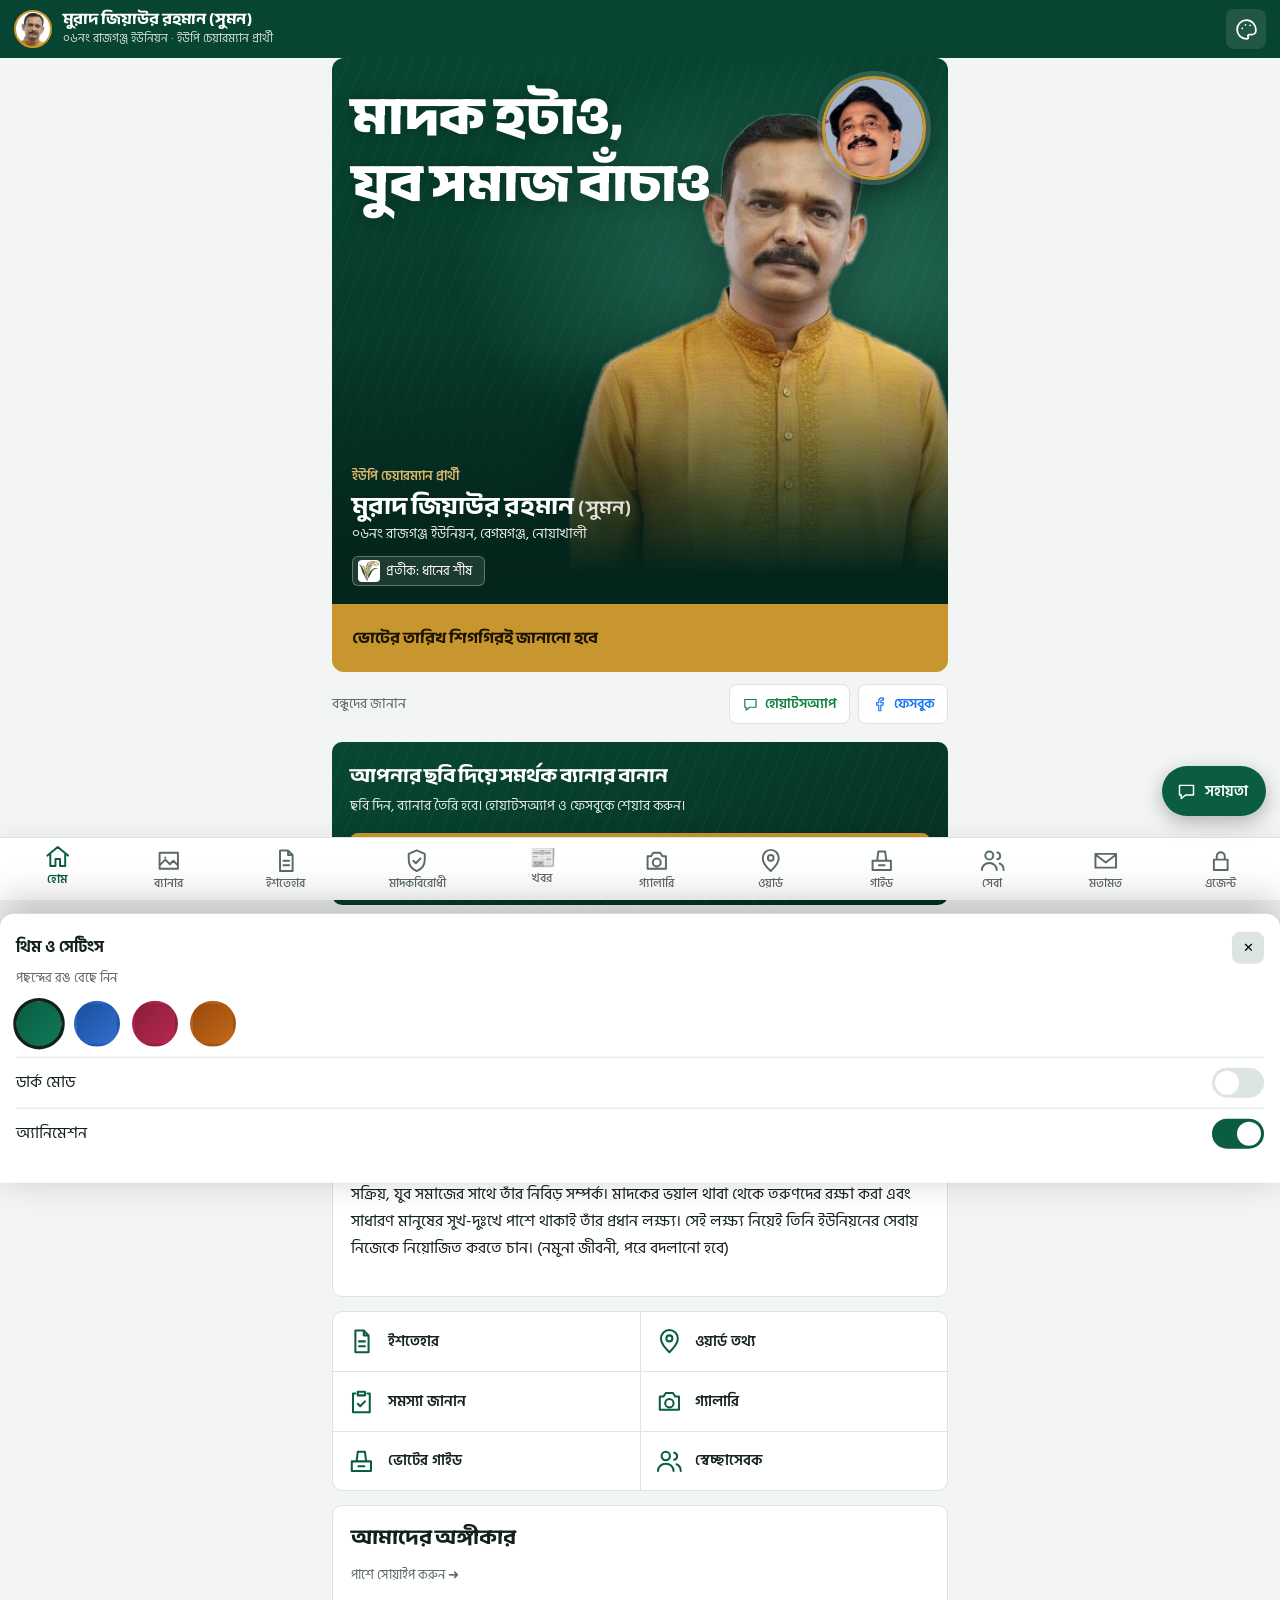
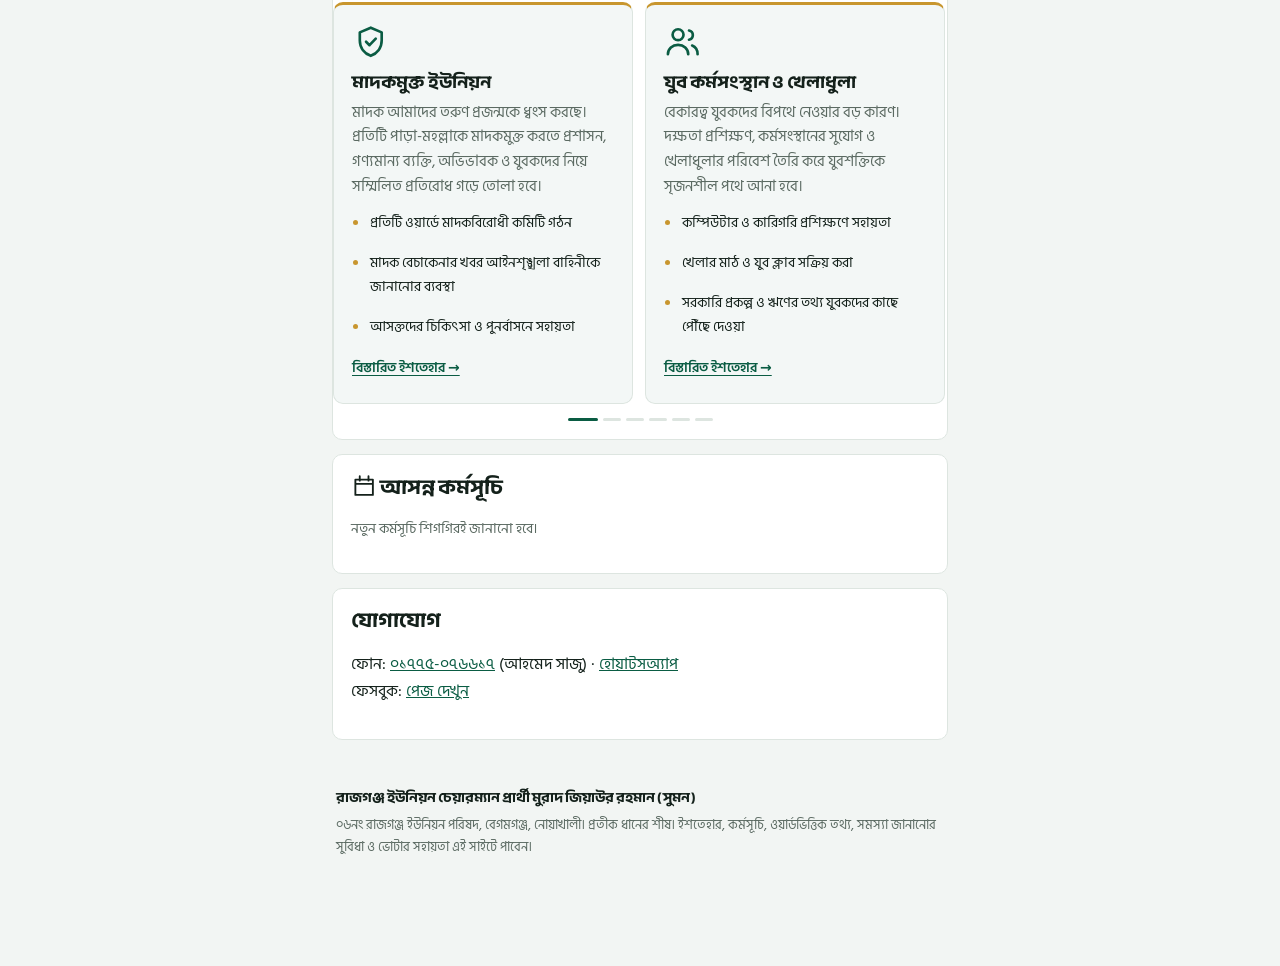
<file: index.html>
<!doctype html><html lang="bn"><head><meta charset="utf-8"><meta name="viewport" content="width=device-width,initial-scale=1,viewport-fit=cover"><title>রাজগঞ্জ ইউনিয়ন চেয়ারম্যান প্রার্থী মুরাদ জিয়াউর রহমান (সুমন) | ০৬নং রাজগঞ্জ, বেগমগঞ্জ, নোয়াখালী</title>
<meta name="description" content="রাজগঞ্জ ইউনিয়ন চেয়ারম্যান প্রার্থী মুরাদ জিয়াউর রহমান (সুমন) — ধানের শীষ। মাদক হটাও, যুব সমাজ বাঁচাও। ০৬নং রাজগঞ্জ ইউনিয়ন পরিষদ, বেগমগঞ্জ, নোয়াখালী: ইশতেহার, কর্মসূচি, ওয়ার্ডভিত্তিক তথ্য ও ভোটার সহায়তা।">
<meta name="keywords" content="রাজগঞ্জ ইউনিয়ন চেয়ারম্যান, রাজগঞ্জ ইউনিয়ন, ০৬নং রাজগঞ্জ ইউনিয়ন পরিষদ, মুরাদ জিয়াউর রহমান সুমন, সুমন চেয়ারম্যান, বেগমগঞ্জ চেয়ারম্যান প্রার্থী, ধানের শীষ, নোয়াখালী ইউপি নির্বাচন">
<link rel="canonical" href="https://sumonchairman.vercel.app/"><meta name="robots" content="index,follow"><meta name="author" content="মুরাদ জিয়াউর রহমান (সুমন)">
<meta property="og:type" content="website"><meta property="og:locale" content="bn_BD"><meta property="og:site_name" content="রাজগঞ্জ ইউনিয়ন · সুমন ভাই"><meta property="og:title" content="রাজগঞ্জ ইউনিয়ন চেয়ারম্যান প্রার্থী মুরাদ জিয়াউর রহমান (সুমন) — ধানের শীষ"><meta property="og:description" content="মাদক হটাও, যুব সমাজ বাঁচাও — ০৬নং রাজগঞ্জ ইউনিয়ন। ইশতেহার, কর্মসূচি ও সমর্থক ব্যানার।">
<meta property="og:image" content="https://sumonchairman.vercel.app/img/og.jpg"><meta property="og:image:width" content="1200"><meta property="og:image:height" content="630"><meta property="og:url" content="https://sumonchairman.vercel.app/"><meta name="twitter:card" content="summary_large_image"><meta name="twitter:image" content="https://sumonchairman.vercel.app/img/og.jpg"><meta name="theme-color" content="#0a5c43">
<script type="application/ld+json">{"@context":"https://schema.org","@type":"Person","name":"মুরাদ জিয়াউর রহমান (সুমন)","alternateName":["সুমন","Murad Ziaur Rahman Sumon"],"jobTitle":"ইউনিয়ন পরিষদ চেয়ারম্যান প্রার্থী","url":"https://sumonchairman.vercel.app/","image":"https://sumonchairman.vercel.app/img/candidate.jpg","affiliation":{"@type":"Organization","name":"বাংলাদেশ জাতীয়তাবাদী দল (বিএনপি)"},"workLocation":{"@type":"AdministrativeArea","name":"০৬নং রাজগঞ্জ ইউনিয়ন, বেগমগঞ্জ, নোয়াখালী"}}</script>
<link rel="preload" as="image" href="img/hero_cut.webp" type="image/webp"><link rel="preconnect" href="https://fonts.googleapis.com"><link rel="preconnect" href="https://fonts.gstatic.com" crossorigin><link rel="stylesheet" href="https://fonts.googleapis.com/css2?family=Anek+Bangla:wght@600;700;800&family=Hind+Siliguri:wght@400;500;600&display=swap"><link rel="stylesheet" href="css/style.css"><link rel="stylesheet" href="css/home.css"><link rel="manifest" href="manifest.json"><link rel="apple-touch-icon" href="img/icon-192.png"></head><body>
<header class="bar"><div class="av" id="av"></div><div class="bt"><h1 id="hn"></h1><p id="hp"></p></div><button id="tb" aria-label="থিম ও সেটিংস">🎨</button></header>
<nav><button class="on" data-t="home"><span>🏠</span>হোম</button><button data-t="make"><span>🖼️</span>ব্যানার</button><button data-t="manifesto"><span>📜</span>ইশতেহার</button><button data-t="drug"><span>🛡️</span>মাদকবিরোধী</button><button data-t="news"><span>📰</span>খবর</button><button data-t="gallery"><span>📷</span>গ্যালারি</button><button data-t="ward"><span>📍</span>ওয়ার্ড</button><button data-t="guide"><span>🗳️</span>গাইড</button><button data-t="svc"><span>🤝</span>সেবা</button><button data-t="form"><span>✉️</span>মতামত</button><a href="agent.html"><span>🔒</span>এজেন্ট</a></nav>
<main>
<section id="home" class="on"><div id="nt" class="nt" style="display:none"></div>
<div class="hero2"><div class="hx"><h2 class="hsl" id="hsl"><span>মাদক হটাও,</span><span>যুব সমাজ বাঁচাও</span></h2></div><img class="dpt" src="img/dunu_s.jpg" alt="প্রয়াত উবায়দুল্লাহ দুনু, সাবেক চেয়ারম্যান" width="96" height="96"><img class="him" src="img/hero_cut.webp" fetchpriority="high" alt="মুরাদ জিয়াউর রহমান (সুমন)" width="450" height="545"><div class="hnm"><span class="rl">ইউপি চেয়ারম্যান প্রার্থী</span><b>মুরাদ জিয়াউর রহমান <span>(সুমন)</span></b><span>০৬নং রাজগঞ্জ ইউনিয়ন, বেগমগঞ্জ, নোয়াখালী</span><span id="sy" class="chip"></span></div></div>
<div class="cdw"><div id="cd"></div></div>
<div class="shr"><span>বন্ধুদের জানান</span><button id="shs">💬 হোয়াটসঅ্যাপ</button><button id="shf">📘 ফেসবুক</button></div>
<div class="cta2"><div><h3>আপনার ছবি দিয়ে সমর্থক ব্যানার বানান</h3><p>ছবি দিন, ব্যানার তৈরি হবে। হোয়াটসঅ্যাপ ও ফেসবুকে শেয়ার করুন।</p></div><button class="gbtn" data-go="make">🖼️ ব্যানার বানান</button></div>
<button class="inst" id="inst">📲 সফটওয়্যার ডাউনলোড করুন</button>
<div class="stats rv"><div><b data-n="9">০</b>ওয়ার্ড</div><div><b data-n="27">০</b>এলাকা</div><div><b data-n="3">০</b>অঙ্গীকার</div></div><div class="card"><h2 id="sl"></h2><p id="bio"></p><button class="btn" id="vid" data-v="" style="display:none">▶ ভিডিও বার্তা দেখুন</button></div>
<div class="tl-g"><button class="tl" data-go="manifesto"><span>📜</span>ইশতেহার</button><button class="tl" data-go="ward"><span>📍</span>ওয়ার্ড তথ্য</button><button class="tl" data-go="ward" data-tab="rp"><span>🛠️</span>সমস্যা জানান</button><button class="tl" data-go="gallery"><span>📷</span>গ্যালারি</button><button class="tl" data-go="guide"><span>🗳️</span>ভোটের গাইড</button><button class="tl" data-go="form"><span>🙋</span>স্বেচ্ছাসেবক</button></div>
<div class="card"><h2>আমাদের অঙ্গীকার</h2><small>পাশে সোয়াইপ করুন ➜</small><div id="pl"></div></div>
<div class="card"><h2>🗓️ আসন্ন কর্মসূচি</h2><div id="ev"><p class="m">লোড হচ্ছে…</p></div></div>
<div id="nws" hidden></div>
<div class="card"><h2>যোগাযোগ</h2><p>ফোন: <a id="ph"></a><br>ফেসবুক: <a id="fb">পেজ দেখুন</a></p></div></section>
<section id="make"><div class="card"><h2>সমর্থক ব্যানার ও প্রোফাইল ফ্রেম</h2>
<label>আপনার ছবি<input id="pf" type="file" accept="image/*"></label><label>আপনার নাম<input id="un" placeholder="যেমন: আব্দুল করিম"></label><label>পদবী <small>(ঐচ্ছিক)</small><input id="dg" placeholder="যেমন: সাবেক ছাত্রদল নেতা"></label>
<canvas id="ed" width="300" height="300"></canvas><small>আঙুলে টেনে সরান, দুই আঙুলে জুম করুন</small>
<input id="zm" type="range" min="1" max="4" step="0.02" value="1" aria-label="জুম">
<div class="row"><button id="rt">⟳ ঘুরান</button><button id="sq">⬜ গোল/চৌকো</button><button id="rs">রিসেট</button></div>
<div class="row"><button id="bg">✨ ব্যাকগ্রাউন্ড মুছুন (ঐচ্ছিক)</button></div>
<details id="bl" class="bl"><summary>🔗 অটো মোছা না হলে ফ্রি সাইটে মুছুন</summary><p>নিচের যেকোনো সাইটে ছবি দিয়ে ব্যাকগ্রাউন্ড মুছে <b>PNG</b> ডাউনলোড করুন, তারপর ওপরে "আপনার ছবি"-তে সেই PNG আপলোড করুন (স্বচ্ছ ব্যাকগ্রাউন্ড নিজে থেকেই ধরা হবে)।</p><div class="row"><a class="lk" href="https://www.remove.bg/upload" target="_blank" rel="noopener">remove.bg</a><a class="lk" href="https://www.adobe.com/express/feature/image/remove-background" target="_blank" rel="noopener">Adobe Express</a><a class="lk" href="https://www.photoroom.com/tools/background-remover" target="_blank" rel="noopener">Photoroom</a></div></details>
<div class="row" id="tp"></div><button class="btn" id="mk">ব্যানার বানান</button>
<canvas id="cv"></canvas><div id="ac" style="display:none"><button class="btn" id="d1">⬇ ডাউনলোড করুন</button><button class="btn" id="d2" style="background:#1877f2">📘 ফেসবুকে আপলোড করুন</button><button class="btn" id="d3" style="background:#25d366;color:#07240f">💬 হোয়াটসঅ্যাপে শেয়ার করুন</button></div>
<p><small>ছবি আপনার ফোনেই তৈরি হয়, কোথাও জমা হয় না।</small></p></div></section>
<section id="manifesto"><h2>ইশতেহার</h2><div id="mf"></div></section>
<section id="drug"><div class="card"><h2>🛡️ মাদকের বিরুদ্ধে আমার অবস্থান</h2><p id="dlead"></p><ul id="dp"></ul><div id="dm"></div><button class="btn" id="dc">🤝 মাদকবিরোধী উদ্যোগে যুক্ত হোন</button></div></section>

<section id="news"><h2>খবর ও ঘোষণা</h2><div id="nl" class="nl"><p class="m">লোড হচ্ছে…</p></div></section>
<section id="gallery"><h2>গ্যালারি</h2><div id="gk" class="gk"></div><p id="gd" class="gdsc"></p><div id="gl" class="gal"></div><div id="vh" class="vhd">🎬 ভিডিও</div><div id="vl" class="vg"></div><div id="vv"></div></section>
<section id="form"><div class="card"><h2>মতামত / সমস্যা জানান / স্বেচ্ছাসেবক হোন</h2>
<label>কী জানাতে চান?<select id="ft"><option>মতামত</option><option>সমস্যা জানান</option><option>স্বেচ্ছাসেবক হতে চাই</option></select></label>
<label>নাম<input id="fn"></label><label>ফোন<input id="fp" type="tel" inputmode="tel"></label>
<label>ওয়ার্ড<select id="fw"><option value="">জানি না</option><option>ওয়ার্ড ১</option><option>ওয়ার্ড ২</option><option>ওয়ার্ড ৩</option><option>ওয়ার্ড ৪</option><option>ওয়ার্ড ৫</option><option>ওয়ার্ড ৬</option><option>ওয়ার্ড ৭</option><option>ওয়ার্ড ৮</option><option>ওয়ার্ড ৯</option></select></label>
<label>বার্তা<textarea id="fm" rows="4"></textarea></label>
<input id="fh" tabindex="-1" autocomplete="off" aria-hidden="true" style="position:absolute;left:-9999px">
<button class="btn" id="fs">পাঠান</button><p id="fx"></p></div></section>
<section id="ward"><div class="card"><h2>📍 ওয়ার্ড অনুযায়ী তথ্য</h2><small>ইউনিয়নের ৯টি ওয়ার্ড — যেকোনোটিতে ট্যাপ করুন (গাঢ় রং = বেশি ভোটার)</small><div id="wg" class="wg"></div><div id="wdt" class="wdt"></div></div>
<div class="card" id="pt"><h2>🛠️ আপনার সমস্যা জানান</h2><div class="ptb" id="ptb"><button data-k="rp" class="on">সমস্যা জানান</button><button data-k="tr">অবস্থা দেখুন</button></div>
<div class="pt-r"><label>নাম<input id="pn"></label><label>ফোন (ঐচ্ছিক)<input id="pp" type="tel" inputmode="tel"></label><label>ওয়ার্ড<select id="pw"></select></label><label>বিষয়<select id="pj"><option>রাস্তাঘাট</option><option>বিদ্যুৎ</option><option>পানি ও স্যানিটেশন</option><option>মাদক</option><option>শিক্ষা</option><option>স্বাস্থ্য</option><option>অন্যান্য</option></select></label><label>সমস্যার বিবরণ<textarea id="pm" rows="4"></textarea></label><input id="ph2" tabindex="-1" autocomplete="off" aria-hidden="true" style="position:absolute;left:-9999px"><button class="btn" id="ps">জমা দিন</button><div id="po"></div></div>
<div class="pt-t" hidden><label>আপনার নম্বর<input id="tn" inputmode="numeric" placeholder="যেমন: ১২৩৪৫৬"></label><button class="btn" id="tg">অবস্থা দেখুন</button><div id="tr"></div></div></div></section>
<section id="guide"><div class="card"><h2>ভোটের দিনের গাইড</h2><small>ধাপে ট্যাপ করে টিক দিন ✓</small><p id="gd" style="display:none"></p><ol id="gs"></ol></div><div class="card"><h2>মনে রাখুন</h2><ul id="gn"></ul></div></section>
<section id="svc"><div class="card"><h2>সেবা ও জরুরি তথ্য</h2><ul><li>জরুরি সহায়তা: <a href="tel:999">৯৯৯</a></li><li>জন্ম ও মৃত্যু নিবন্ধন, নাগরিক ও ওয়ারিশ সনদ, ভাতার আবেদন: ইউনিয়ন পরিষদ কার্যালয়ে যোগাযোগ করুন <a id="of"></a></li><li>যোগাযোগ: <span id="ct"></span></li></ul></div></section>
</main>
<footer class="ft2"><b>রাজগঞ্জ ইউনিয়ন চেয়ারম্যান প্রার্থী মুরাদ জিয়াউর রহমান (সুমন)</b><p>০৬নং রাজগঞ্জ ইউনিয়ন পরিষদ, বেগমগঞ্জ, নোয়াখালী। প্রতীক ধানের শীষ। ইশতেহার, কর্মসূচি, ওয়ার্ডভিত্তিক তথ্য, সমস্যা জানানোর সুবিধা ও ভোটার সহায়তা এই সাইটে পাবেন।</p></footer>
<div id="sp"><img id="spi" alt="" width="96" height="96" style="width:96px;height:96px;border-radius:50%;object-fit:cover;border:3px solid var(--acc);margin:0 auto"><b id="spn"></b><small>আপনার পাশে, আপনাদের সাথে</small></div><canvas id="cf"></canvas><div id="tt"></div>
<div id="ts"><div style="display:flex;justify-content:space-between;align-items:center"><b>থিম ও সেটিংস</b><button id="tc" aria-label="বন্ধ" style="border:0;background:var(--line);border-radius:8px;width:32px;height:32px;cursor:pointer">✕</button></div><small>পছন্দের রঙ বেছে নিন</small><div class="sw" id="swp"></div><div class="tg"><span>ডার্ক মোড</span><button id="dkb" aria-label="ডার্ক মোড"></button></div><div class="tg"><span>অ্যানিমেশন</span><button id="mob" class="on" aria-label="অ্যানিমেশন"></button></div></div>
<button id="cb" aria-label="ভোটার সহায়তা">💬<span>সহায়তা</span></button><div id="cp" role="dialog" aria-label="ভোটার সহায়তা"><div class="chd"><div class="chav"></div><div class="cht"><b>ভোটার সহায়তা</b><small><i></i> অনলাইন</small></div><button id="cx" aria-label="বন্ধ">✕</button></div><div id="cm" aria-live="polite"></div><div id="cq"></div><div class="cin"><input id="ci" placeholder="প্রশ্ন, নাম বা ভোটার নম্বর লিখুন…" autocomplete="off" enterkeyhint="send"><button id="cs" aria-label="পাঠান">➤</button></div></div>
<script src="js/config.js"></script><script src="js/app.js"></script><script src="js/studio.js"></script><script src="js/extras.js"></script><script src="js/extras2.js"></script><script src="js/kb.js"></script><script src="js/bot.js"></script><script src="js/live.js"></script><script src="js/icons.js"></script><script src="js/motion.js"></script></body></html>
</file>
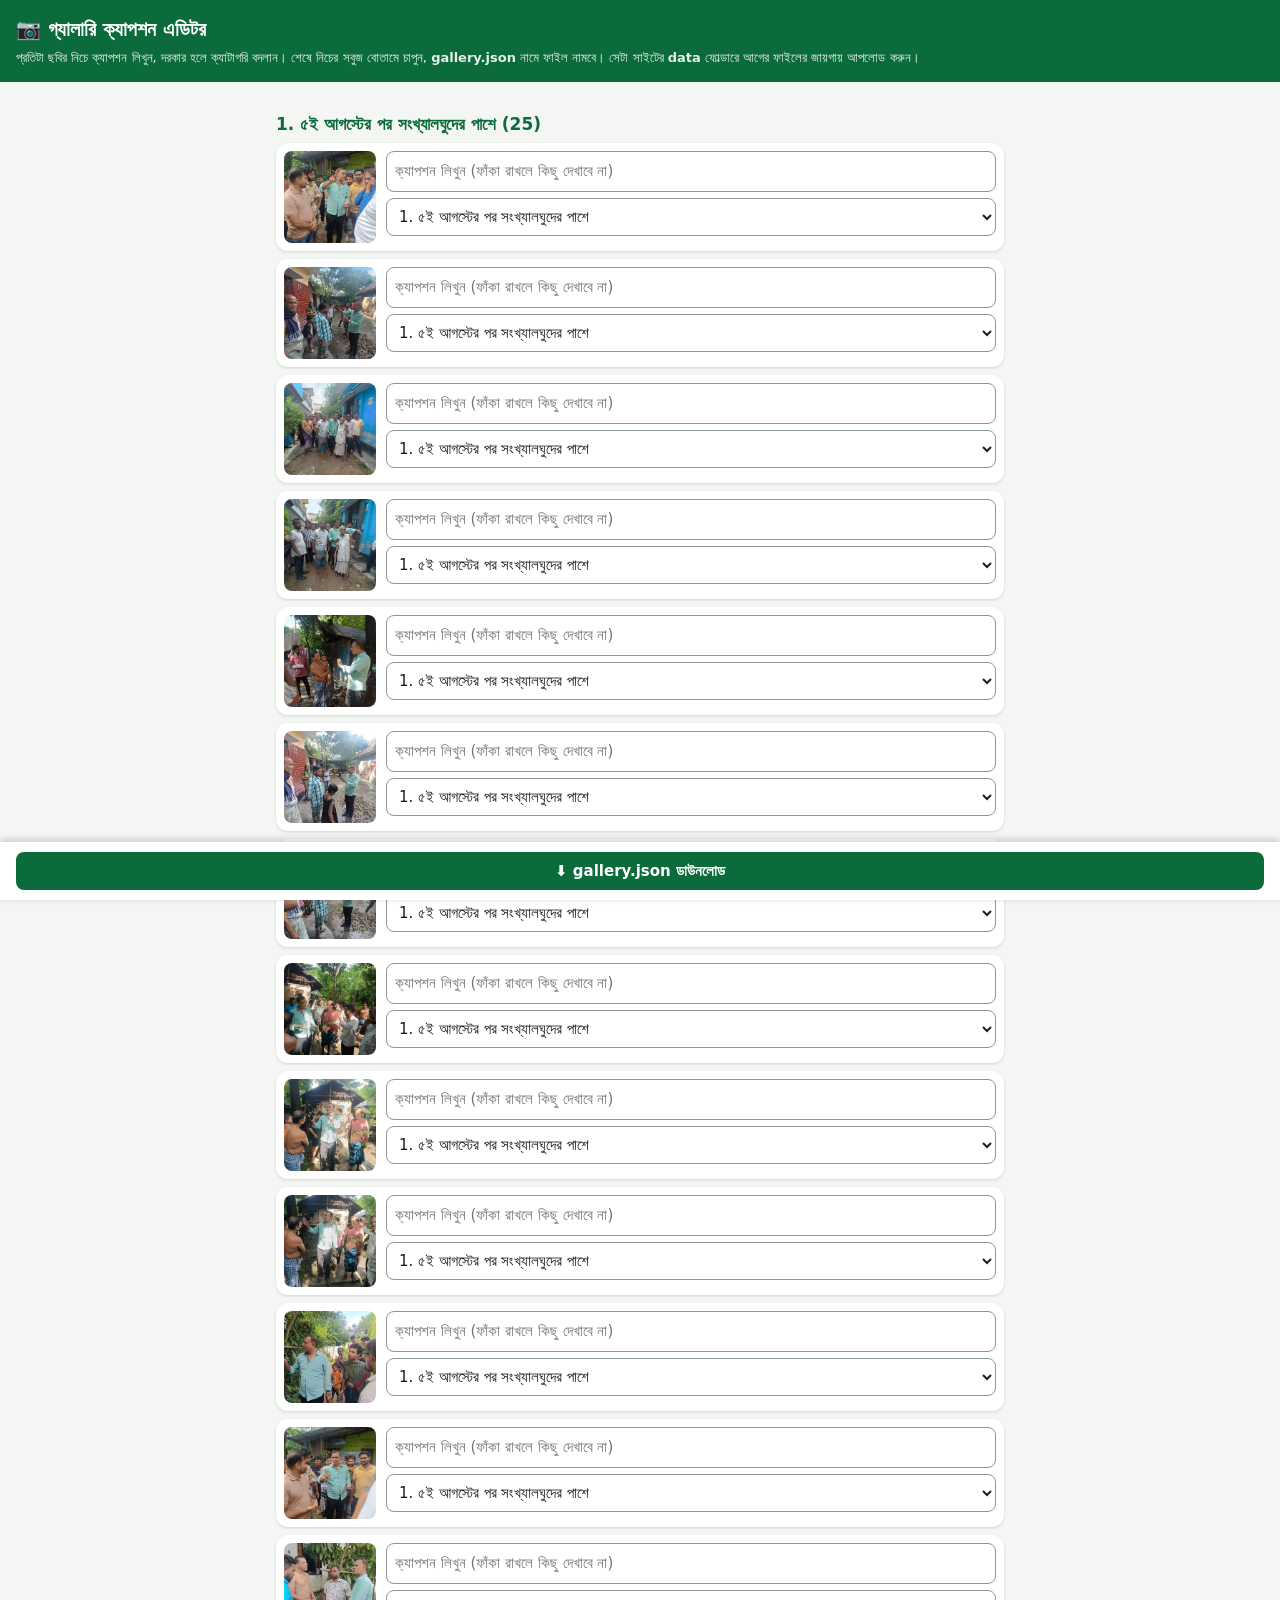
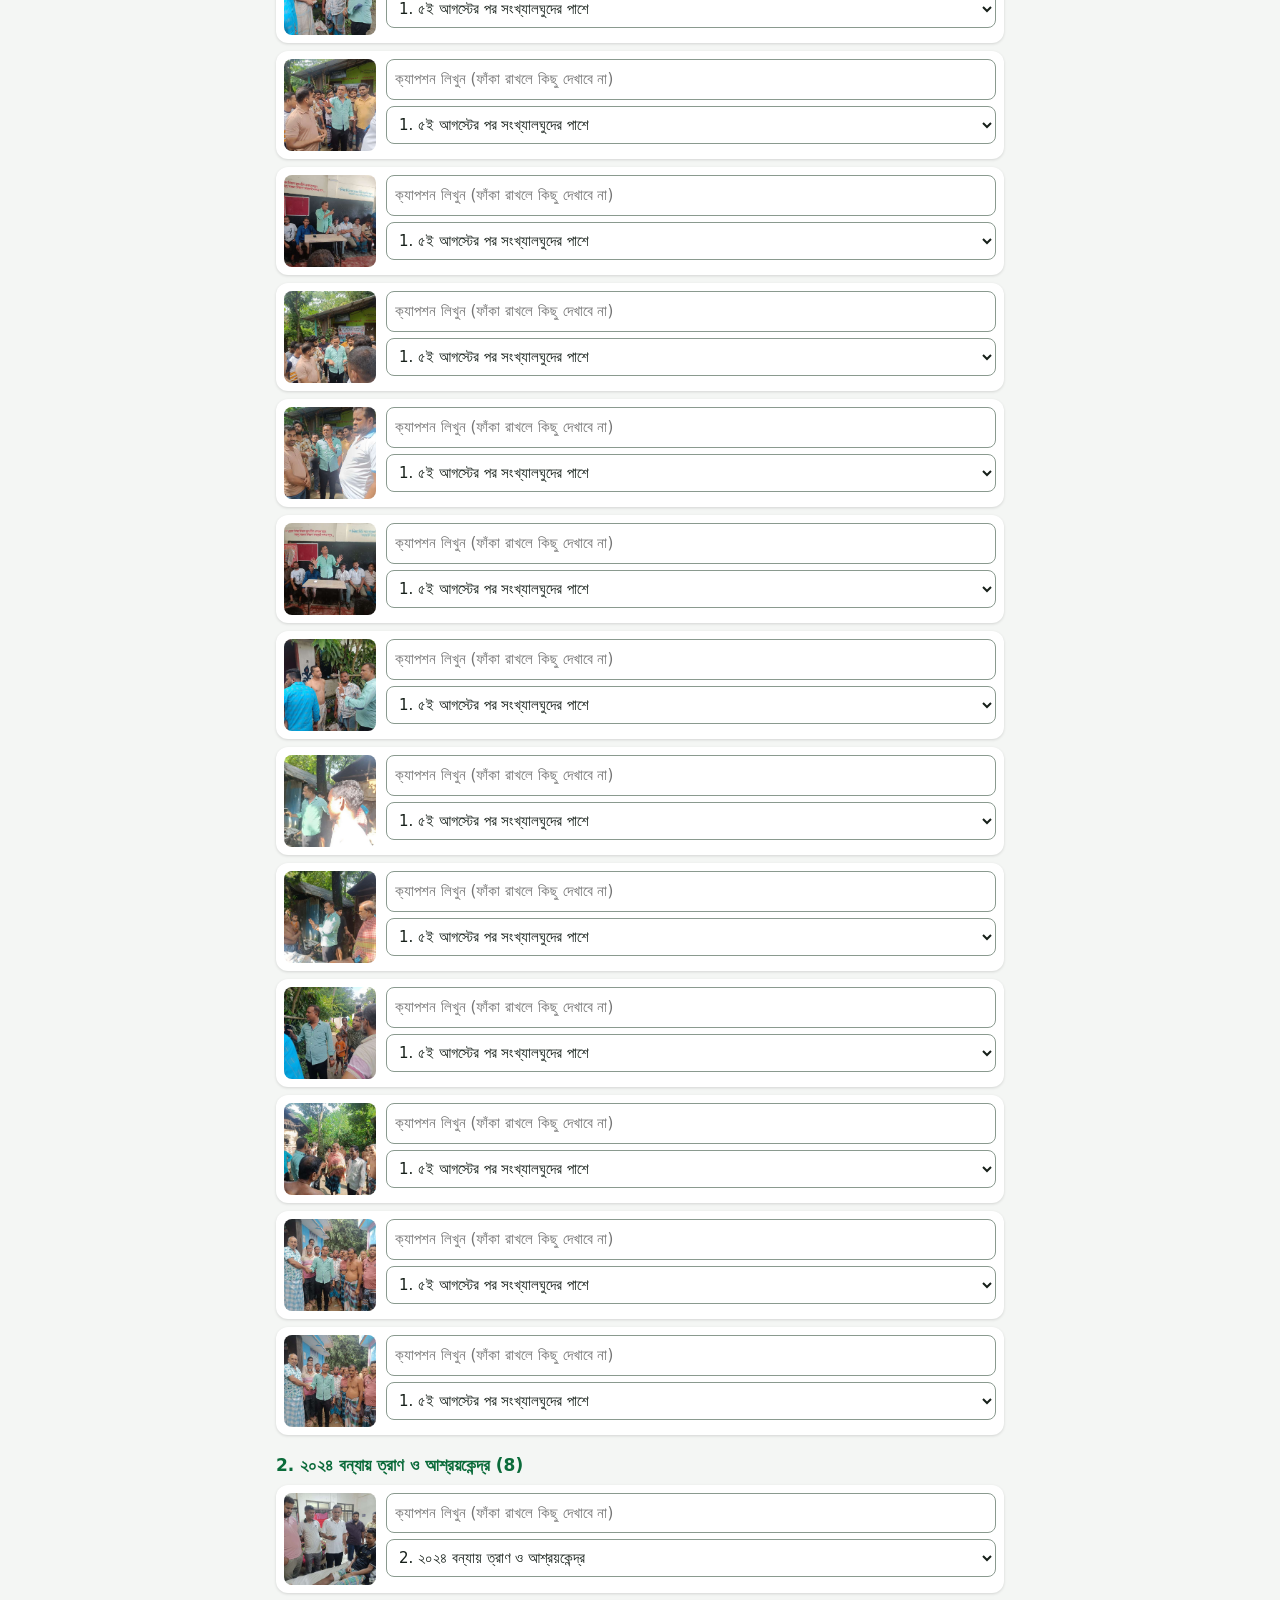
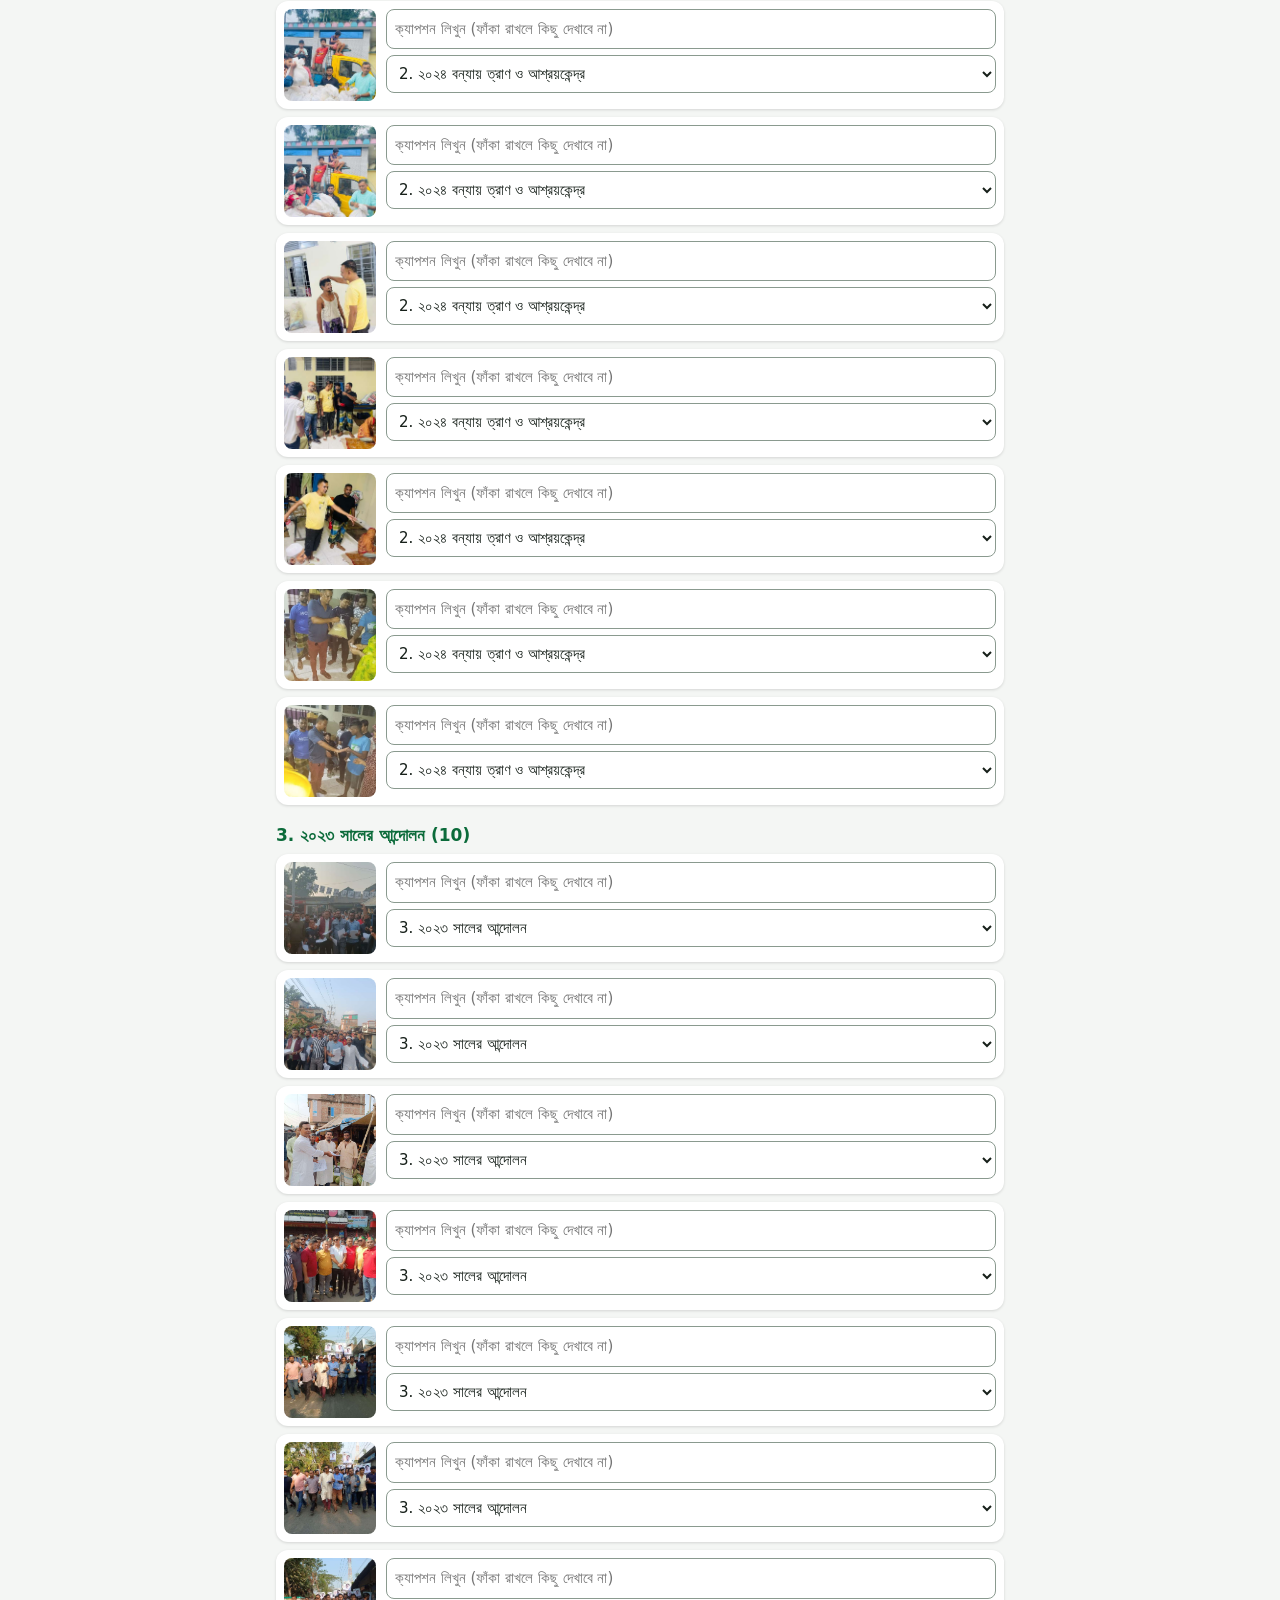
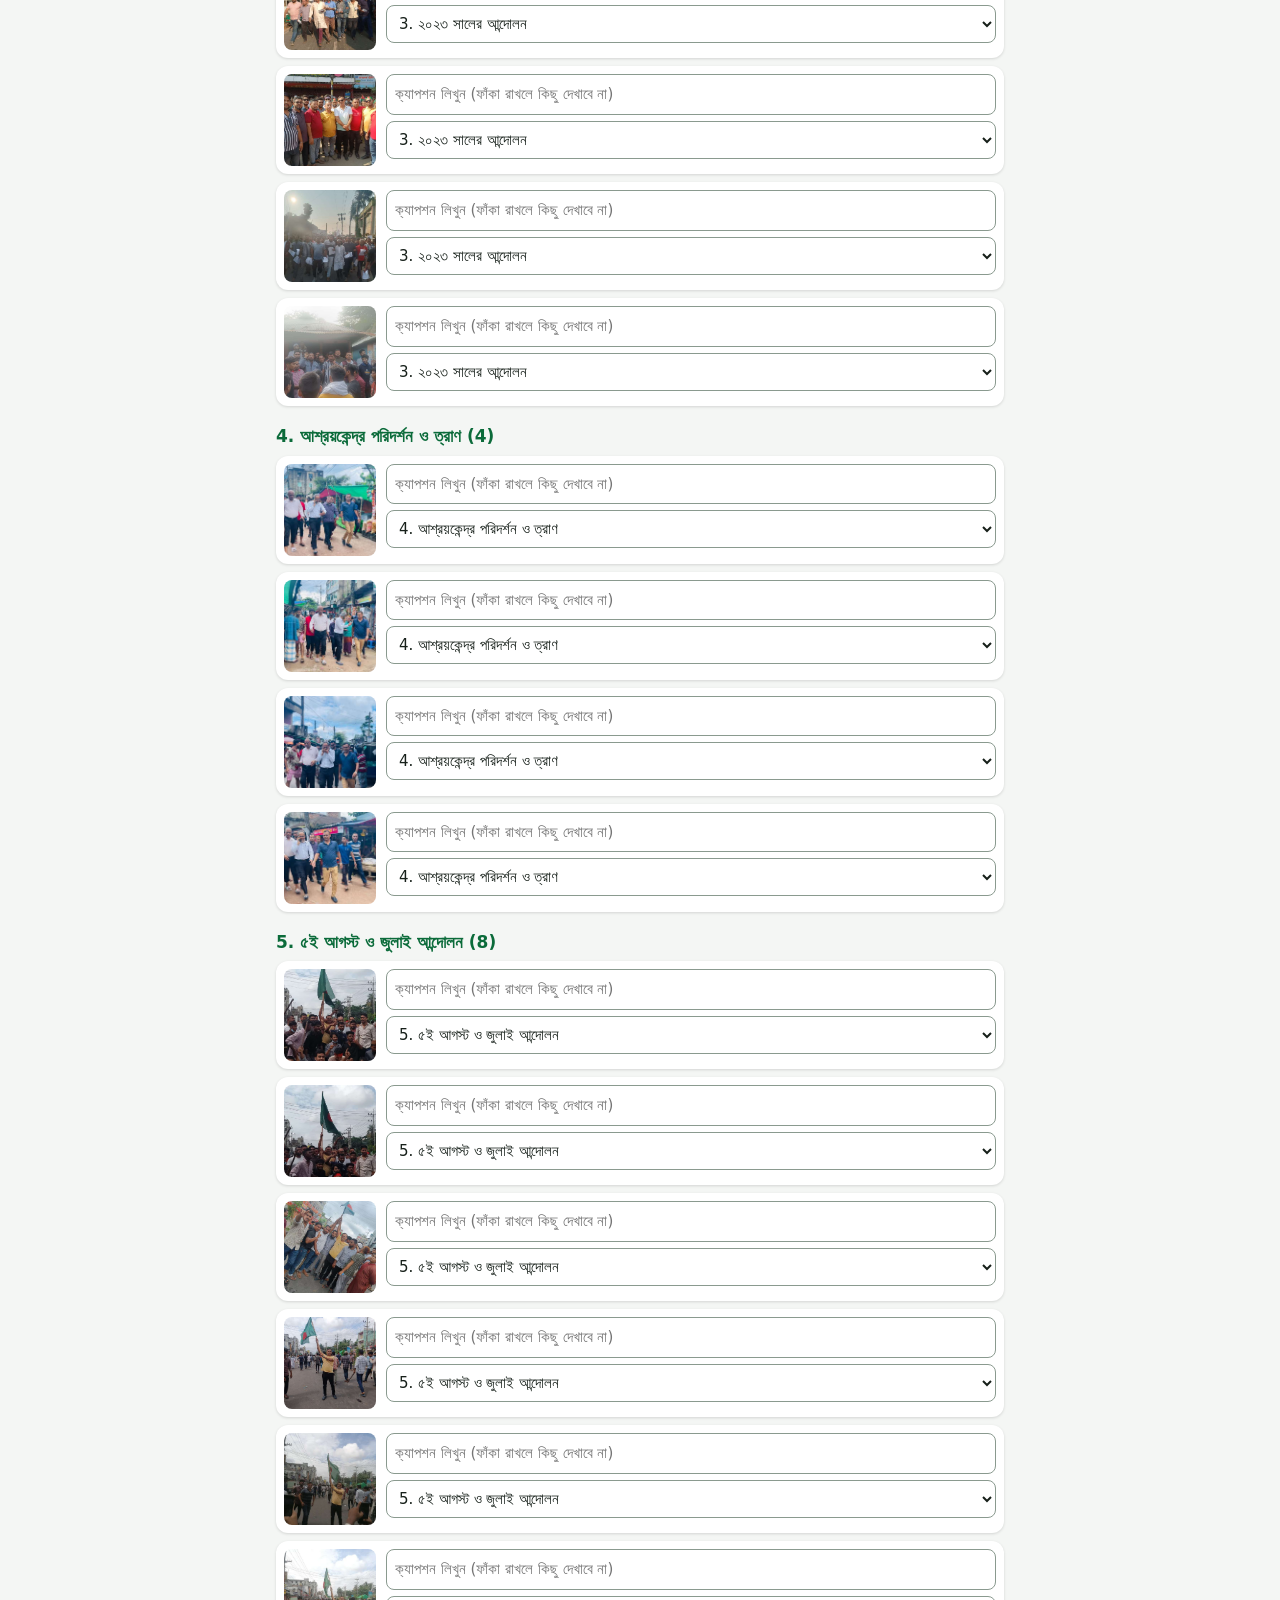
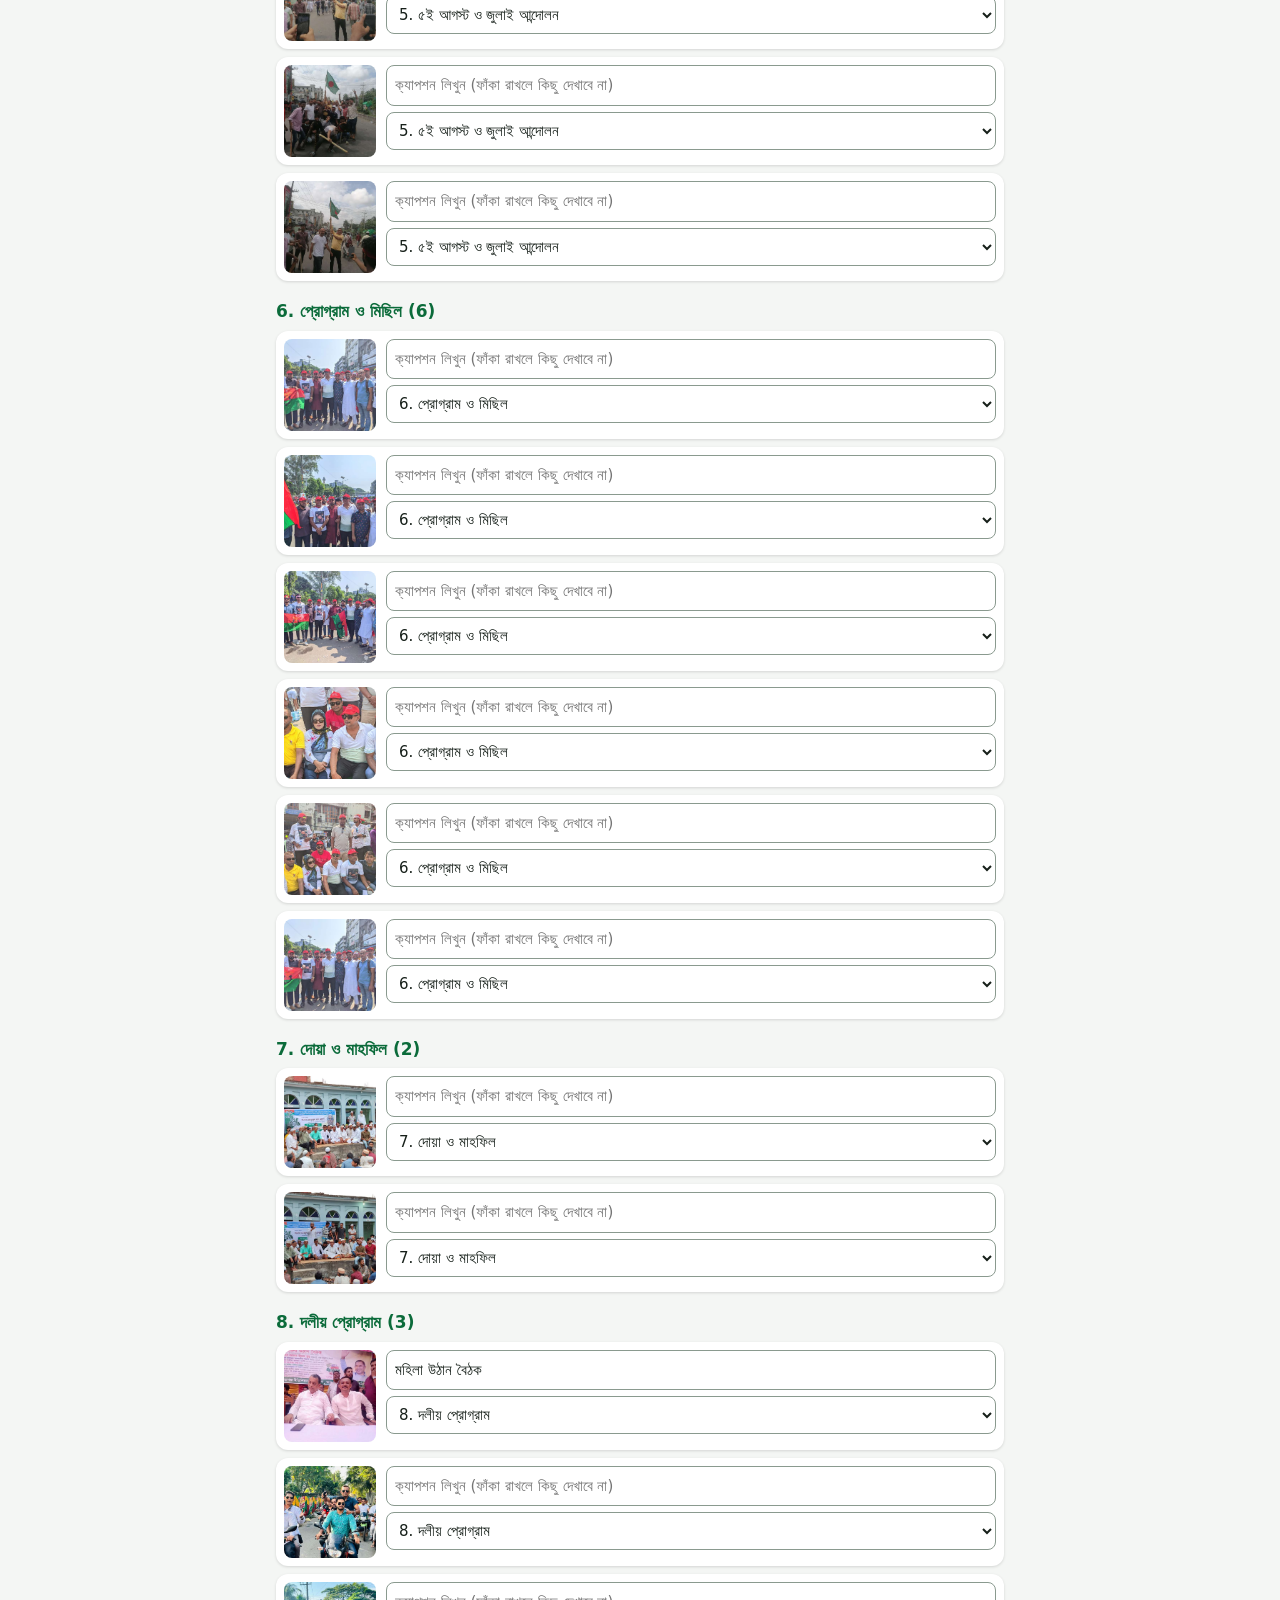
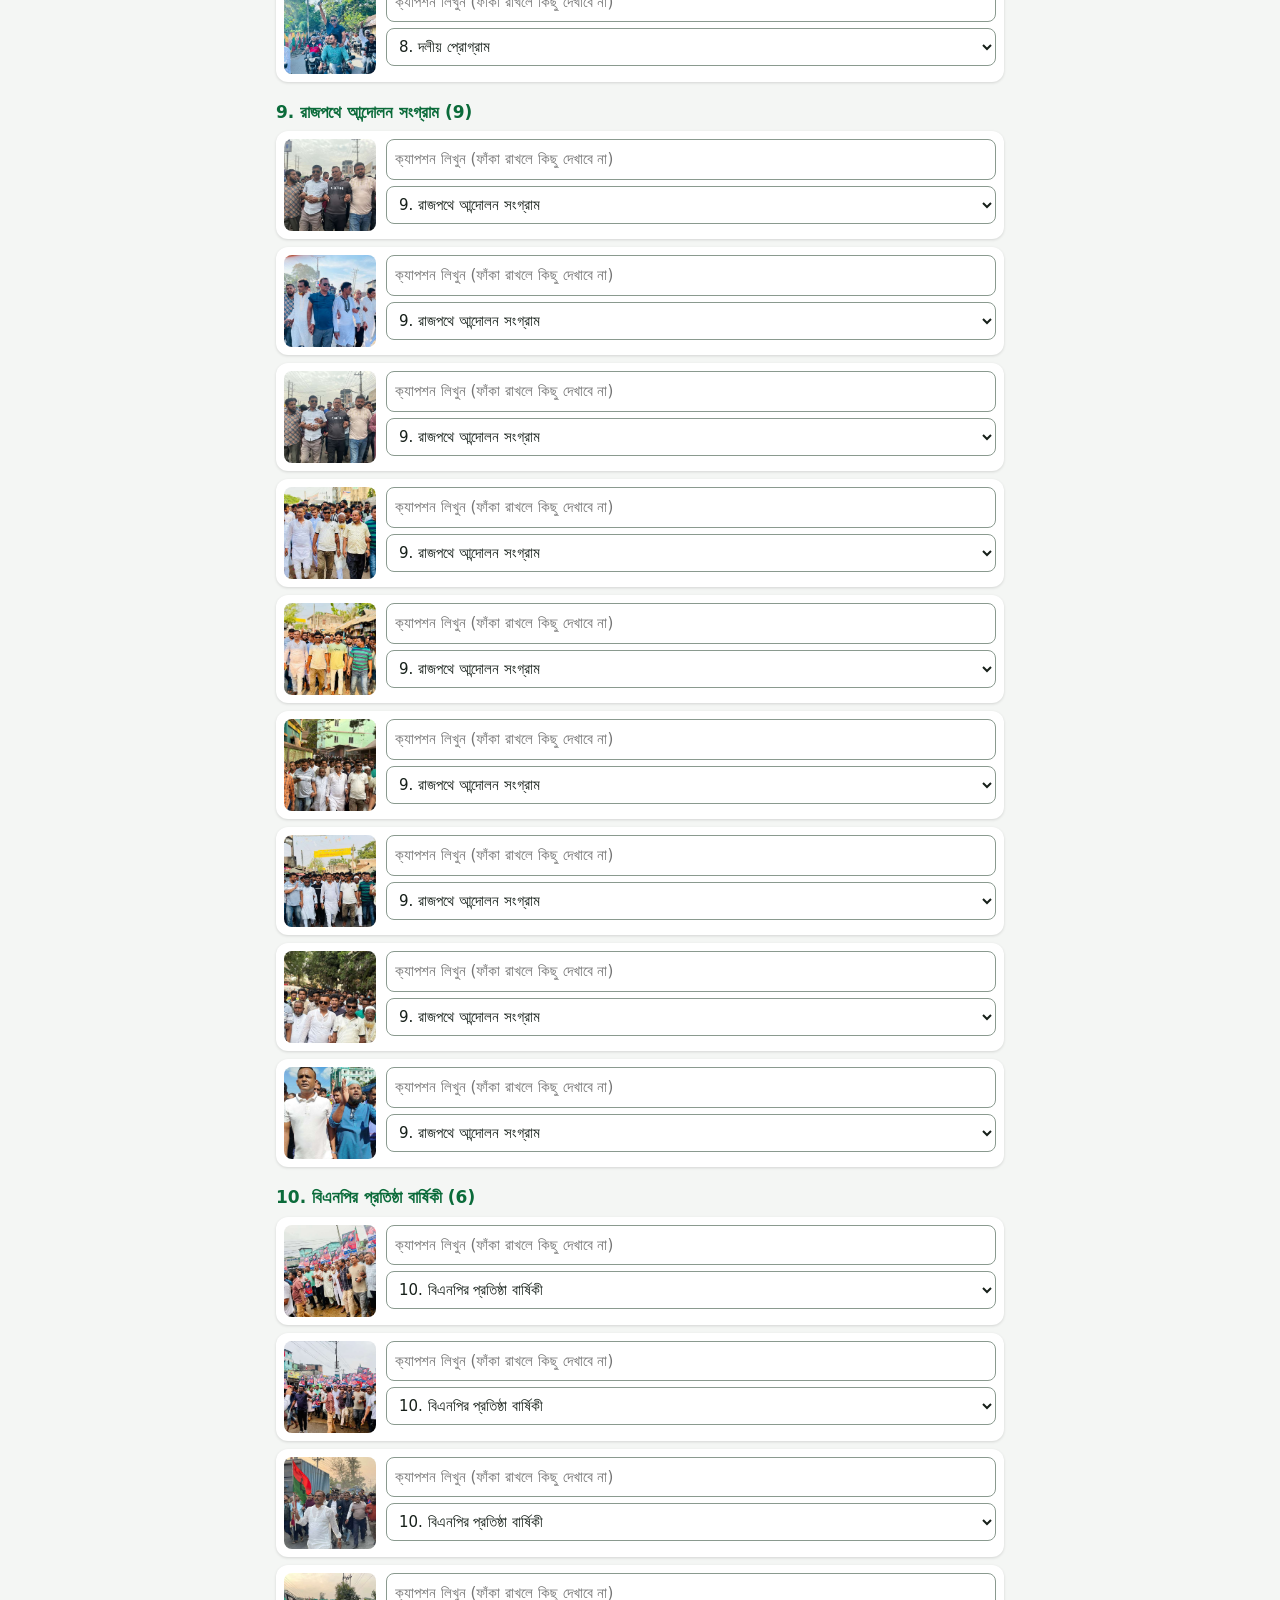
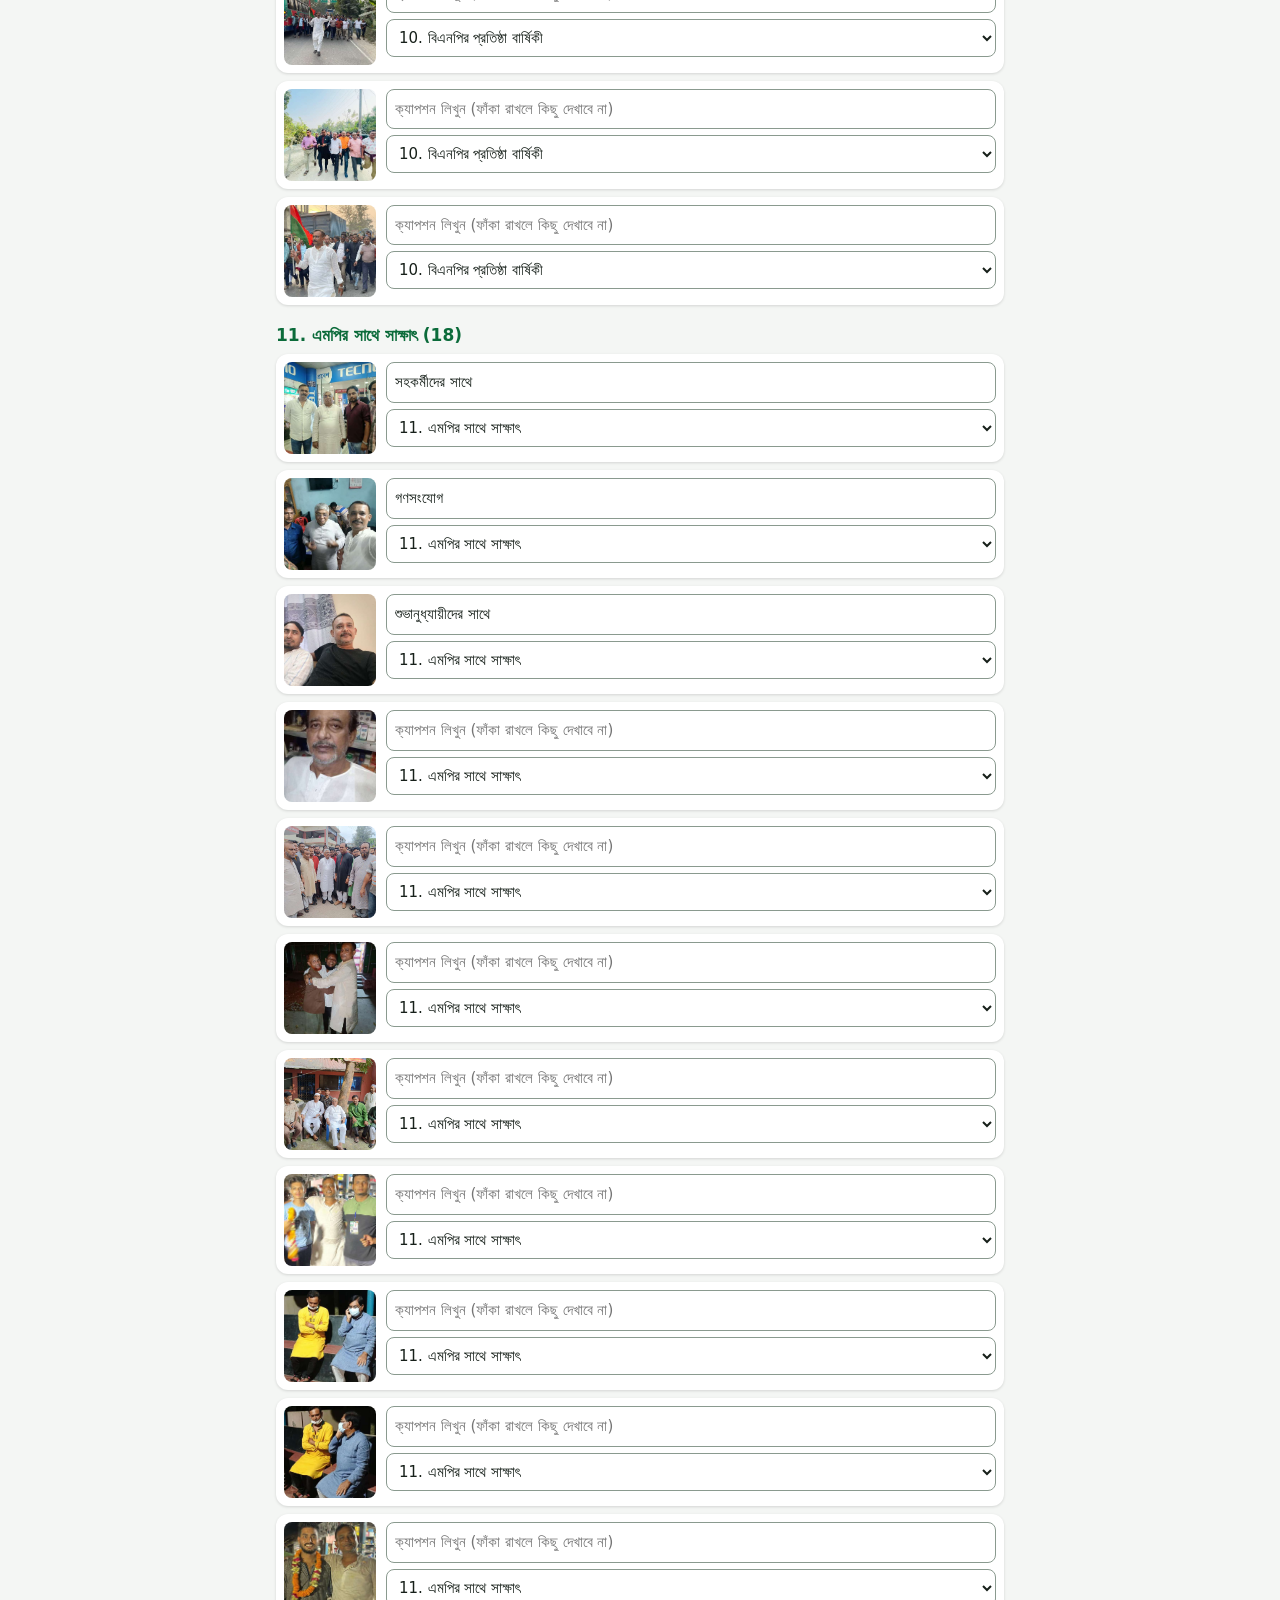
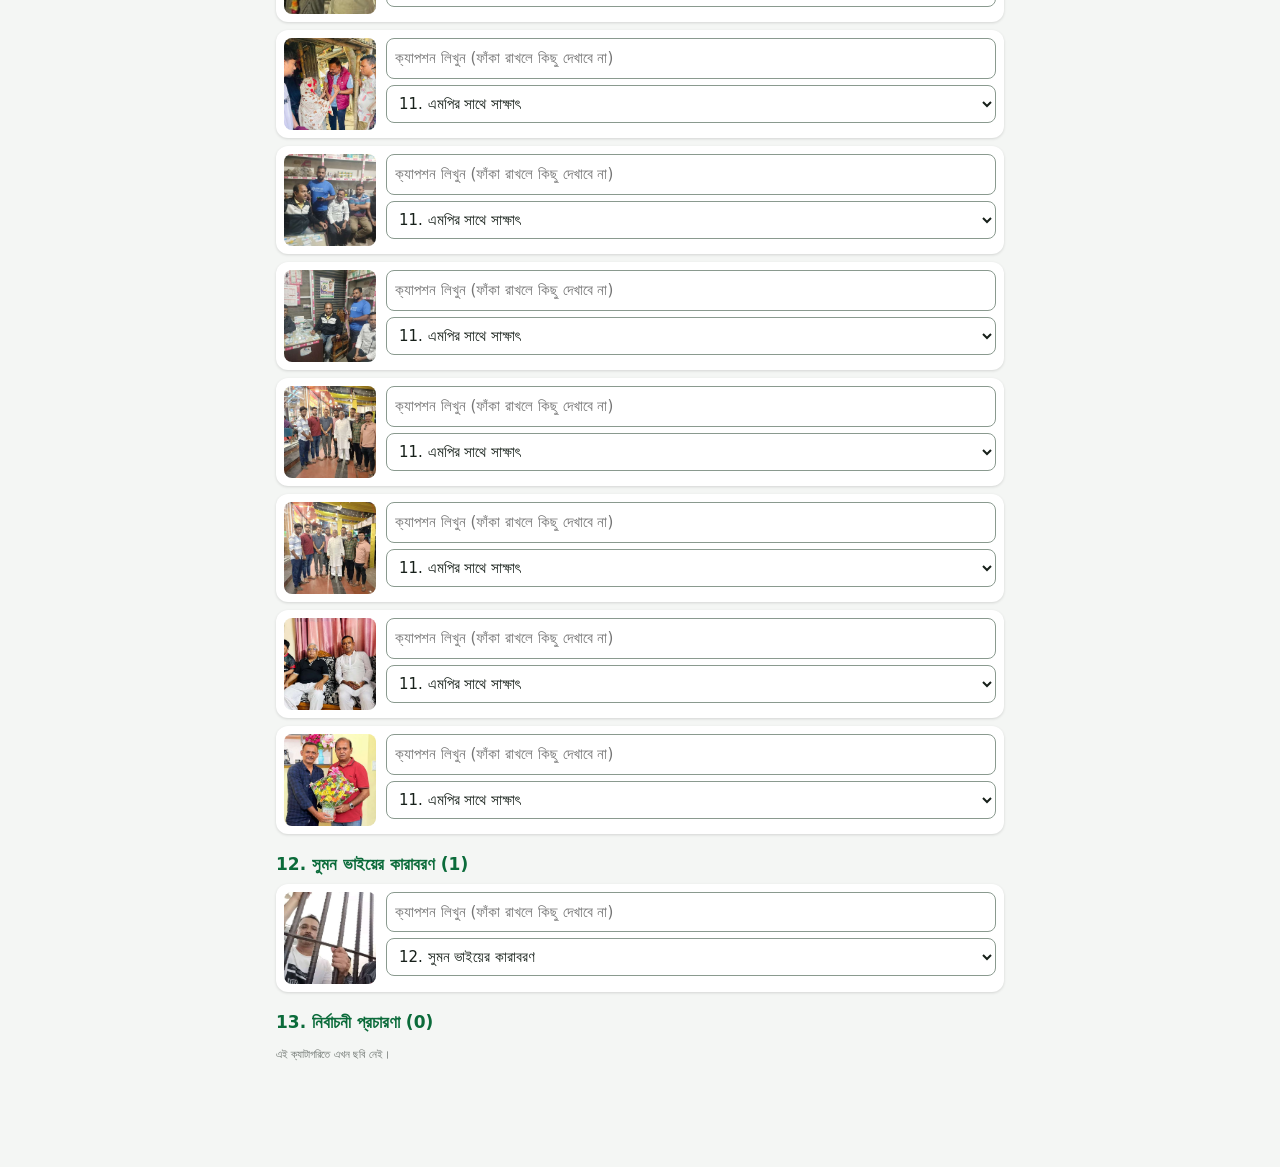
<file: caption.html>
<!doctype html>
<html lang="bn"><head><meta charset="utf-8"><meta name="viewport" content="width=device-width,initial-scale=1"><meta name="robots" content="noindex"><title>গ্যালারি ক্যাপশন এডিটর</title>
<style>
:root{--g:#0b6b3a;--bg:#f4f6f4;--card:#fff;--ink:#17201a}
@media(prefers-color-scheme:dark){:root{--bg:#101612;--card:#1a231d;--ink:#eaf2ec}}
*{box-sizing:border-box}body{margin:0;background:var(--bg);color:var(--ink);font:16px/1.5 "Noto Sans Bengali","Kalpurush","Siyam Rupali",system-ui,sans-serif;padding:0 0 90px}
header{background:var(--g);color:#fff;padding:14px 16px}header h1{margin:0;font-size:20px}header p{margin:4px 0 0;font-size:13px;opacity:.9}
main{padding:12px 16px;max-width:760px;margin:auto}
.cat{margin:18px 0 6px;font-weight:700;font-size:17px;color:var(--g)}
.it{display:flex;gap:10px;background:var(--card);border-radius:12px;padding:8px;margin-bottom:8px;box-shadow:0 1px 3px #0002}
.it img{width:92px;height:92px;object-fit:cover;border-radius:8px;flex:none}
.it div{flex:1;min-width:0;display:flex;flex-direction:column;gap:6px}
input,select,button{font:inherit;font-size:15px;padding:8px;border-radius:8px;border:1px solid #8a9a8f;background:var(--card);color:var(--ink);width:100%}
small{opacity:.6;font-size:11px}
.bar{position:fixed;left:0;right:0;bottom:0;background:var(--card);padding:10px 16px;box-shadow:0 -2px 8px #0003;display:flex;gap:8px}
.bar button{background:var(--g);color:#fff;border:0;font-weight:700}.bar .s{background:#666}
</style></head><body>
<header><h1>📷 গ্যালারি ক্যাপশন এডিটর</h1><p>প্রতিটা ছবির নিচে ক্যাপশন লিখুন, দরকার হলে ক্যাটাগরি বদলান। শেষে নিচের সবুজ বোতামে চাপুন, <b>gallery.json</b> নামে ফাইল নামবে। সেটা সাইটের <b>data</b> ফোল্ডারে আগের ফাইলের জায়গায় আপলোড করুন।</p></header>
<main id="m">লোড হচ্ছে…</main>
<div class="bar"><button id="dl">⬇️ gallery.json ডাউনলোড</button></div>
<script>
let D=null;
const esc=s=>String(s??'').replace(/[&<>"]/g,c=>({'&':'&amp;','<':'&lt;','>':'&gt;','"':'&quot;'}[c]));
function draw(){
 const cs=D.cats;
 document.getElementById('m').innerHTML=cs.map((c,ci)=>`<div class="cat">${c.id}. ${esc(c.name)} (${c.photos.length})</div>`+(c.photos.length?c.photos.map((p,pi)=>`<div class="it"><img src="${esc(p.src)}" loading="lazy"><div><input data-c="${ci}" data-p="${pi}" data-f="cap" value="${esc(p.cap||'')}" placeholder="ক্যাপশন লিখুন (ফাঁকা রাখলে কিছু দেখাবে না)"><select data-c="${ci}" data-p="${pi}" data-f="cat">${cs.map((x,xi)=>`<option value="${xi}" ${xi==ci?'selected':''}>${x.id}. ${esc(x.name)}</option>`).join('')}</select></div></div>`).join(''):'<small>এই ক্যাটাগরিতে এখন ছবি নেই।</small>')).join('');
}
fetch('data/gallery.json').then(r=>r.json()).then(d=>{D=d;draw()}).catch(()=>{document.getElementById('m').textContent='gallery.json লোড হয়নি।'});
document.getElementById('m').addEventListener('input',e=>{const t=e.target;if(t.dataset.f=='cap')D.cats[t.dataset.c].photos[t.dataset.p].cap=t.value});
document.getElementById('m').addEventListener('change',e=>{const t=e.target;if(t.dataset.f=='cat'){const c=+t.dataset.c,p=+t.dataset.p,y=D.cats[c].photos.splice(p,1)[0];D.cats[+t.value].photos.push(y);const sy=scrollY;draw();scrollTo(0,sy)}});
document.getElementById('dl').onclick=()=>{const a=document.createElement('a');a.href=URL.createObjectURL(new Blob([JSON.stringify(D,null,1)],{type:'application/json'}));a.download='gallery.json';a.click()};
</script></body></html>
</file>
<file: css/style.css>
@font-face{font-family:BnEmbed;src:url(../fonts/bn.woff) format("woff");font-display:swap}
:root{--c:#0a5c43;--bg:#f2f5f3;--ink:#14211b;--card:#fff;--line:#dde5e0;box-sizing:border-box;padding-top:env(safe-area-inset-top,0px);padding-bottom:env(safe-area-inset-bottom,0px)}
@media(prefers-color-scheme:dark){:root{--bg:#0e1411;--ink:#e8efea;--card:#171f1b;--line:#27342d}}
*{box-sizing:inherit}body{margin:0;background:var(--bg);color:var(--ink);font:16px/1.6 "Noto Sans Bengali","Kalpurush","Siyam Rupali",BnEmbed,system-ui,sans-serif}
header{background:var(--c);color:#fff;padding:18px 14px;text-align:center}header h1{margin:0;font-size:24px}header p{margin:2px 0 0;opacity:.92;font-size:14px}
nav{display:flex;gap:6px;overflow-x:auto;padding:10px 12px;position:sticky;top:env(safe-area-inset-top,0px);background:var(--bg);z-index:2}
nav button,nav a{flex:none;border:1.5px solid var(--line);background:var(--card);color:var(--ink);border-radius:99px;padding:8px 14px;font:inherit;font-size:14px;text-decoration:none;cursor:pointer}nav .on{background:var(--c);border-color:var(--c);color:#fff}
main{max-width:640px;margin:0 auto;padding:0 12px 30px}section{display:none}section.on{display:block}
.card{background:var(--card);border:1px solid var(--line);border-radius:16px;padding:16px;margin-bottom:12px}h2{margin:0 0 8px;font-size:18px}li{margin:6px 0}
.btn{background:var(--c);color:#fff;border:0;border-radius:12px;min-height:46px;padding:0 18px;font:inherit;font-weight:700;cursor:pointer;width:100%;margin-top:10px}
input{font:inherit;width:100%;min-height:46px;border:1.5px solid var(--line);border-radius:12px;padding:0 12px;background:var(--card);color:var(--ink);margin-top:6px}
canvas{width:100%;border-radius:12px;margin-top:10px;display:none}small{opacity:.7}a{color:var(--c)}
@counter-style bengali{system:numeric;symbols:"০" "১" "২" "৩" "৪" "৫" "৬" "৭" "৮" "৯"}
:root{--c2:#0f7a59;--acc:#c8962e;--r:18px;--sh:0 6px 24px rgba(0,0,0,.08)}
:root[data-theme=light]{--bg:#f2f5f3;--ink:#14211b;--card:#fff;--line:#dde5e0}:root[data-theme=dark]{--bg:#0e1411;--ink:#e8efea;--card:#171f1b;--line:#27342d}
body{padding-bottom:86px;transition:background .4s,color .4s}
@keyframes up{from{opacity:0;transform:translateY(18px)}to{opacity:1;transform:none}}@keyframes fl{0%,100%{transform:translateY(0)}50%{transform:translateY(-14px)}}
@keyframes pr{0%{box-shadow:0 0 0 0 rgba(255,255,255,.55)}100%{box-shadow:0 0 0 22px rgba(255,255,255,0)}}@keyframes sh{to{background-position:-200% 0}}
header{position:relative;overflow:hidden;background:linear-gradient(135deg,var(--c),var(--c2));padding:30px 16px 56px;border-radius:0 0 32px 32px}
.orb{position:absolute;border-radius:50%;background:rgba(255,255,255,.1);animation:fl 7s ease-in-out infinite}.o1{width:170px;height:170px;top:-55px;right:-45px}.o2{width:100px;height:100px;bottom:-30px;left:-20px;animation-delay:-3s}
.av{width:104px;height:104px;margin:0 auto 12px;border-radius:50%;border:4px solid #fff;background:#cfd8d3 center/cover;display:grid;place-items:center;font-size:48px;animation:pr 2.4s infinite;position:relative}
header h1,header p{position:relative;animation:up .7s both}header p{animation-delay:.15s}
#tb{position:absolute;top:calc(10px + env(safe-area-inset-top,0px));right:12px;z-index:3;width:42px;height:42px;border-radius:50%;border:0;background:rgba(255,255,255,.2);color:#fff;font-size:20px;cursor:pointer;backdrop-filter:blur(6px)}
nav{position:fixed;top:auto;bottom:0;left:0;right:0;justify-content:space-around;gap:0;padding:6px 6px calc(6px + env(safe-area-inset-bottom,0px));background:color-mix(in srgb,var(--card) 88%,transparent);backdrop-filter:blur(14px);border-top:1px solid var(--line);overflow:visible}
nav button,nav a{display:flex;flex-direction:column;align-items:center;border:0;background:none;border-radius:14px;padding:6px 8px;font-size:11.5px;min-width:56px;transition:.25s;color:var(--ink);opacity:.7}nav span{font-size:20px;line-height:1.2}
nav .on{background:color-mix(in srgb,var(--c) 14%,transparent);color:var(--c);opacity:1;transform:translateY(-4px)}
section.on{animation:up .45s both}.card{border-radius:var(--r);box-shadow:var(--sh);transition:transform .25s,box-shadow .25s}.card:hover{transform:translateY(-3px)}
.rv{opacity:0;transform:translateY(22px);transition:opacity .6s,transform .6s}.rv.in{opacity:1;transform:none}
.stats{display:grid;grid-template-columns:repeat(3,1fr);gap:10px;margin:-36px 0 12px;position:relative;z-index:1}.stats div{background:var(--card);border-radius:var(--r);box-shadow:var(--sh);text-align:center;padding:12px 4px;font-size:13px}.stats b{display:block;font-size:28px;color:var(--c)}
ol{counter-reset:n;list-style:none;padding:0}ol li{counter-increment:n;position:relative;padding:10px 12px 10px 54px;background:color-mix(in srgb,var(--c) 7%,transparent);border-radius:12px;cursor:pointer;transition:.25s}
ol li:before{content:counter(n,bengali);position:absolute;left:10px;top:50%;transform:translateY(-50%);width:32px;height:32px;border-radius:50%;background:var(--c);color:#fff;display:grid;place-items:center;font-weight:700}
ol li.done{opacity:.55;text-decoration:line-through}ol li.done:before{content:"✓";background:var(--acc)}
ul{list-style:none;padding:0;display:grid;gap:8px}ul li{background:color-mix(in srgb,var(--c) 7%,transparent);border-radius:12px;padding:10px 12px}
.btn{background:linear-gradient(135deg,var(--c),var(--c2));border-radius:14px;transition:transform .15s,box-shadow .25s;box-shadow:0 6px 16px color-mix(in srgb,var(--c) 35%,transparent)}.btn:active{transform:scale(.97)}
.btn.load{background:linear-gradient(90deg,var(--c),var(--acc),var(--c));background-size:200% 100%;animation:sh 1s linear infinite}
input:focus-visible,button:focus-visible,a:focus-visible{outline:3px solid color-mix(in srgb,var(--acc) 70%,transparent);outline-offset:2px}
#ts{position:fixed;left:0;right:0;bottom:0;z-index:20;background:var(--card);border-radius:24px 24px 0 0;padding:18px 16px calc(24px + env(safe-area-inset-bottom,0px));transform:translateY(105%);transition:transform .4s cubic-bezier(.2,.9,.3,1);box-shadow:0 -10px 40px rgba(0,0,0,.25)}#ts.on{transform:none}
.sw{display:flex;gap:12px;margin:10px 0}.sw i{width:46px;height:46px;border-radius:50%;cursor:pointer;border:3px solid transparent;transition:.2s}.sw i.on{border-color:var(--ink);transform:scale(1.12)}
.tg{display:flex;justify-content:space-between;align-items:center;padding:10px 0;border-top:1px solid var(--line)}.tg button{width:52px;height:30px;border-radius:99px;border:0;background:var(--line);position:relative;cursor:pointer}.tg button:after{content:"";position:absolute;top:3px;left:3px;width:24px;height:24px;border-radius:50%;background:#fff;transition:.25s}.tg button.on{background:var(--c)}.tg button.on:after{left:25px}
#sp{position:fixed;inset:0;z-index:50;background:linear-gradient(135deg,var(--c),var(--c2));color:#fff;display:grid;place-content:center;text-align:center;gap:10px;transition:opacity .6s,visibility .6s}#sp.off{opacity:0;visibility:hidden}#sp .lg{font-size:64px;animation:fl 1.6s ease-in-out infinite}#sp b{font-size:26px;animation:up .8s both}
#tt{position:fixed;left:50%;bottom:96px;transform:translate(-50%,20px);background:#16201a;color:#fff;padding:10px 16px;border-radius:12px;opacity:0;transition:.3s;z-index:30;pointer-events:none}#tt.on{opacity:1;transform:translate(-50%,0)}
#cf{position:fixed;inset:0;pointer-events:none;z-index:40}
.nm *{animation:none!important;transition:none!important}.nm .rv{opacity:1!important;transform:none!important}
@media(prefers-reduced-motion:reduce){*{animation:none!important;transition:none!important}.rv{opacity:1;transform:none}}
:root[data-theme=dark] .stats b,:root[data-theme=dark] nav .on{color:var(--acc)}@media(prefers-color-scheme:dark){:root:not([data-theme=light]) .stats b,:root:not([data-theme=light]) nav .on{color:var(--acc)}}
.row{display:flex;gap:6px;flex-wrap:wrap;margin-top:8px}.row button{flex:1;min-width:84px;min-height:42px;border:1.5px solid var(--line);background:var(--card);color:var(--ink);border-radius:12px;font:inherit;font-size:13px;cursor:pointer}.row button.on{background:var(--c);color:#fff;border-color:var(--c)}
summary{cursor:pointer}details p{margin:8px 0 0}input[type=range]{padding:0;min-height:30px}#ed{display:block;margin:10px auto;touch-action:none;border-radius:16px;background:#0001;max-width:100%}#manifesto h2{margin:4px 4px 10px}

nav{overflow-x:auto;justify-content:flex-start}nav button,nav a{flex:1 0 auto}section>h2{margin:4px 4px 10px}
select,textarea{font:inherit;width:100%;border:1.5px solid var(--line);border-radius:12px;padding:10px 12px;background:var(--card);color:var(--ink);margin-top:6px}label{display:block;margin-top:10px;font-size:14px}
.gal{display:grid;grid-template-columns:repeat(3,1fr);gap:6px;margin-bottom:12px}.gal img{width:100%;aspect-ratio:1;object-fit:cover;border-radius:10px;cursor:pointer}.gal:empty{display:none}
#lb{position:fixed;inset:0;z-index:60;background:rgba(0,0,0,.92);display:grid;place-items:center}#lb img{max-width:96%;max-height:92%;border-radius:8px}iframe.v{width:100%;height:300px;border:0;border-radius:12px;margin-top:10px}

.chip{display:inline-flex;align-items:center;gap:6px;margin-top:10px;background:rgba(255,255,255,.16);border:1px solid rgba(255,255,255,.3);border-radius:99px;padding:3px 14px 3px 6px;font-size:13px;position:relative;animation:up .7s .3s both}.chip img{height:22px;background:#fff;border-radius:6px;padding:1px}
details.pd{background:color-mix(in srgb,var(--c) 7%,transparent);border-radius:12px;padding:10px 12px;margin-top:8px}details.pd summary{font-weight:700}details.pd p{margin:8px 0 0;font-size:14.5px}
.gt{position:relative;aspect-ratio:1;border-radius:10px;overflow:hidden;background:color-mix(in srgb,var(--c) 10%,var(--card));display:grid;place-items:center}.gt img{position:absolute;inset:0;width:100%;height:100%;aspect-ratio:auto}
.gt b{position:absolute;left:0;right:0;bottom:0;padding:16px 4px 4px;font-size:11px;font-weight:600;text-align:center;color:#fff;background:linear-gradient(transparent,rgba(0,0,0,.7))}
.gt.e{align-content:center;text-align:center;font-size:26px}.gt.e b{position:static;background:none;color:var(--ink);padding:2px 4px 0;opacity:.8}
#drug .btn{margin-top:14px}#gd{margin:8px 0}

img.lg{width:128px;height:128px;border-radius:50%;object-fit:cover;border:4px solid #fff;margin:0 auto;animation:fl 1.6s ease-in-out infinite}
.more p,#dm p{font-size:14.5px;margin:8px 0}#dm h3{margin:14px 0 2px;font-size:16px;color:var(--c)}.more{margin-top:8px;border-top:1px solid var(--line);padding-top:4px}

#tp{display:grid;grid-template-columns:repeat(3,1fr);gap:8px}#tp button{display:flex;flex-direction:column;align-items:center;gap:4px;padding:6px;min-width:0}#tp button span{font-size:12px;line-height:1.3}#tp canvas{display:block;margin:0;width:100%;aspect-ratio:4/5;border-radius:8px;background:#0001}
.bl{margin-top:8px;border:1.5px solid var(--line);border-radius:12px;padding:8px 12px;font-size:13px}.bl summary{font-weight:600}.bl p{font-size:12.5px}.lk{flex:1;min-width:96px;text-align:center;padding:10px 6px;border:1.5px solid var(--c);border-radius:12px;text-decoration:none;font-weight:600;font-size:13px}

.gk{display:flex;gap:6px;overflow-x:auto;padding:2px 0 8px;margin-bottom:4px;-webkit-overflow-scrolling:touch}.gk button{flex:none;border:1px solid color-mix(in srgb,var(--c) 40%,transparent);background:var(--card);color:var(--ink);border-radius:99px;padding:6px 14px;font:inherit;font-size:13px;cursor:pointer;white-space:nowrap}.gk button.on{background:var(--c);color:#fff;border-color:var(--c)}.gdsc{margin:0 0 10px;font-size:14px;opacity:.85}.gdsc:empty{display:none}
</file>
<file: css/home.css>
/* ============ প্রফেশনাল UI — ধানী সবুজ + ফসলি সোনালি ============ */
:root{--fd:"Anek Bangla","Hind Siliguri","Noto Sans Bengali","Kalpurush","Siyam Rupali",BnEmbed,system-ui,sans-serif;--fb:"Hind Siliguri","Noto Sans Bengali","Kalpurush","Siyam Rupali",BnEmbed,system-ui,sans-serif;--mut:#5b6a62;--r:10px;--sh:none;--ease:cubic-bezier(.2,.7,.2,1)}
@media(prefers-color-scheme:dark){:root{--mut:#9fb2a7}}
:root[data-theme=dark]{--mut:#9fb2a7}:root[data-theme=light]{--mut:#5b6a62}
@keyframes rise{from{opacity:0;transform:translateY(18px)}to{opacity:1;transform:none}}
@keyframes slidein{from{opacity:0;transform:translateX(28px)}to{opacity:1;transform:none}}
@keyframes fade{from{opacity:0}to{opacity:1}}
body{font-family:var(--fb);font-size:16px;line-height:1.7;background:var(--bg);color:var(--ink);padding-bottom:82px}
h1,h2,h3,h4{font-family:var(--fd);line-height:1.35}
h2{font-size:21px;font-weight:700;margin:0 0 8px;padding:0}h2::after{display:none}
h3{font-size:18px;font-weight:700;margin:0}h4{margin:14px 0 2px;font-size:15px}
a{color:var(--c)}small{opacity:1;color:var(--mut)}.m{color:var(--mut);font-size:14px;opacity:1}
main{max-width:640px;padding:0 12px 24px}
section.on{animation:fade .25s both}
.rv,.rv.in{opacity:1;transform:none;transition:none}

/* ---- ওপরের বার ---- */
header.bar{position:sticky;top:0;z-index:25;display:flex;align-items:center;gap:11px;padding:calc(9px + env(safe-area-inset-top,0px)) 14px 9px;border-radius:0;overflow:visible;text-align:left;color:#fff;background:color-mix(in srgb,var(--c) 74%,#000)}
header.bar .av{width:38px;height:38px;margin:0;border:2px solid var(--acc);animation:none;font-size:18px;flex:none;box-shadow:none}
header.bar .bt{flex:1;min-width:0}
header.bar h1{margin:0;font:700 16px/1.25 var(--fd);animation:none;text-shadow:none;letter-spacing:0}
header.bar p{margin:0;font-size:12px;opacity:.82;animation:none}
header.bar #tb{position:static;width:40px;height:40px;border-radius:8px;background:rgba(255,255,255,.1);font-size:20px;backdrop-filter:none;display:grid;place-items:center;flex:none}
header.bar #tb:hover{background:rgba(255,255,255,.2)}

/* ---- নিচের নেভিগেশন ---- */
nav{display:flex;justify-content:flex-start;gap:0;padding:0 2px env(safe-area-inset-bottom,0px);background:var(--card);border-top:1px solid var(--line);box-shadow:0 -4px 18px rgba(0,0,0,.05);backdrop-filter:none;overflow-x:auto;scrollbar-width:none}
nav::-webkit-scrollbar{display:none}
nav button,nav a{flex:1 0 auto;min-width:64px;display:flex;flex-direction:column;align-items:center;gap:3px;padding:9px 6px 8px;border:0;border-radius:0;background:none;color:var(--mut);font:500 11.5px/1.3 var(--fb);position:relative;transition:color .2s}
nav button span,nav a span{display:block;font-size:22px;line-height:1}
nav button.on{background:none;border:0;color:var(--c);font-weight:600}
nav button.on::before{content:"";position:absolute;top:0;left:24%;right:24%;height:3px;border-radius:0 0 3px 3px;background:var(--acc)}
:root[data-theme=dark] nav button.on{color:color-mix(in srgb,var(--c) 40%,#fff)}

/* ---- হিরো ---- */
.nt{margin:12px 0 0;padding:10px 14px;border-radius:8px;background:color-mix(in srgb,var(--acc) 18%,var(--card));border:1px solid color-mix(in srgb,var(--acc) 55%,var(--line));font-weight:600;font-size:14.5px}
.hero2{position:relative;margin:0 -12px;height:546px;overflow:hidden;color:#fff;background:repeating-linear-gradient(112deg,rgba(255,255,255,.035) 0 1px,transparent 1px 15px),radial-gradient(90% 60% at 78% 38%,color-mix(in srgb,var(--c) 88%,#fff) 0,transparent 65%),linear-gradient(172deg,color-mix(in srgb,var(--c) 76%,#000),color-mix(in srgb,var(--c) 48%,#000))}
.hx{position:relative;z-index:3;padding:26px 20px 0}
.hsl{margin:0;font:800 clamp(34px,10.4vw,54px)/1.24 var(--fd);letter-spacing:-.3px;text-shadow:0 2px 18px rgba(0,0,0,.28)}
.hsl span{display:block;animation:rise .8s var(--ease) both}.hsl span:nth-child(2){animation-delay:.12s}.hsl span:nth-child(3){animation-delay:.24s}
.him{position:absolute;z-index:1;right:-5%;bottom:0;width:86%;max-width:410px;height:auto;filter:drop-shadow(0 18px 28px rgba(0,0,0,.4));animation:slidein 1s .15s var(--ease) both}
.hero2::after{content:"";position:absolute;z-index:2;left:0;right:0;bottom:0;height:46%;background:linear-gradient(transparent,color-mix(in srgb,var(--c) 40%,#000) 88%)}
.hnm{position:absolute;z-index:4;left:20px;right:20px;bottom:18px;display:flex;flex-direction:column;align-items:flex-start;gap:1px;animation:fade .7s .55s both}
.hnm .rl{font-size:13px;font-weight:600;color:color-mix(in srgb,var(--acc) 70%,#fff);margin-bottom:2px}
.hnm b{font:700 25px/1.3 var(--fd)}.hnm b span{font-size:.78em;font-weight:600;opacity:.85}
.hnm>span:not(.rl):not(.chip){font-size:13.5px;opacity:.9}
.hero2 .chip{margin-top:9px;background:rgba(255,255,255,.1);border:1px solid rgba(255,255,255,.3);border-radius:6px;padding:3px 12px 3px 5px;font-size:13px;animation:none;display:inline-flex}
.chip img{height:22px;border-radius:4px;background:#fff;padding:1px}
.cdw{margin:0 -12px;background:var(--acc);color:#1b1400;padding:13px 20px;animation:fade .7s .75s both}
#cd{display:flex;align-items:center;gap:14px;font-family:var(--fd)}
.cdl{font-size:13px;font-weight:600;line-height:1.25;max-width:3.2em}
.cdn{display:flex;align-items:baseline;gap:5px}.cdn b{font:800 42px/1 var(--fd)}.cdn i{font:600 16px var(--fd);font-style:normal}
.cdt2{display:flex;margin-left:auto}.cdt2 span{display:flex;flex-direction:column;align-items:center;font-size:11.5px;font-weight:500;line-height:1.3;padding:0 11px;border-left:1px solid rgba(27,20,0,.28)}.cdt2 b{font:700 21px/1.2 var(--fd);font-variant-numeric:tabular-nums}
.cdm{font:700 16px var(--fd);padding:6px 0}
.shr{display:flex;align-items:center;gap:8px;padding:12px 0 4px}
.shr>span{flex:1;font-size:14px;color:var(--mut)}
.shr button{display:inline-flex;align-items:center;gap:6px;border:1px solid var(--line);background:var(--card);color:var(--ink);border-radius:8px;padding:8px 12px;font:600 13.5px var(--fb);cursor:pointer;transition:border-color .2s}
.shr button:hover{border-color:var(--c)}.shr #shs{color:#12823f}.shr #shf{color:#1877f2}

/* ---- ব্যানার CTA ও ইনস্টল ---- */
.cta2{margin-top:14px;padding:20px 18px;border-radius:var(--r);color:#fff;background:repeating-linear-gradient(112deg,rgba(255,255,255,.04) 0 1px,transparent 1px 15px),linear-gradient(160deg,color-mix(in srgb,var(--c) 78%,#000),color-mix(in srgb,var(--c) 50%,#000))}
.cta2 h3{font-size:20px;color:#fff}.cta2 p{margin:6px 0 0;font-size:14px;opacity:.88;line-height:1.55}
.gbtn{width:100%;min-height:52px;margin-top:16px;border:0;border-radius:8px;background:var(--acc);color:#1b1400;font:700 17px var(--fd);cursor:pointer;display:flex;align-items:center;justify-content:center;gap:9px;transition:filter .2s,transform .1s}
.gbtn:hover{filter:brightness(1.06)}.gbtn:active{transform:scale(.985)}.gbtn .i3{width:1.3em;height:1.3em}
.inst{display:flex;align-items:center;justify-content:center;gap:9px;width:100%;min-height:50px;margin:10px 0 0;border:1.5px solid var(--c);border-radius:8px;background:transparent;color:var(--c);font:600 16px var(--fb);cursor:pointer;transition:background .2s,color .2s}
.inst:hover{background:var(--c);color:#fff}
:root[data-theme=dark] .inst{color:color-mix(in srgb,var(--c) 40%,#fff);border-color:color-mix(in srgb,var(--c) 60%,#fff)}

/* ---- পরিসংখ্যান ---- */
.stats{display:grid;grid-template-columns:repeat(3,1fr);gap:0;margin:16px 0;background:var(--card);border:1px solid var(--line);border-radius:var(--r);position:relative;z-index:0}
.stats>div{background:none;box-shadow:none;border-radius:0;padding:14px 4px;text-align:center;font-size:13px;color:var(--mut);border-left:1px solid var(--line)}
.stats>div:first-child{border-left:0}
.stats b{display:block;font:800 34px/1.2 var(--fd);color:var(--c)}
:root[data-theme=dark] .stats b{color:color-mix(in srgb,var(--c) 45%,#fff)}

/* ---- কার্ড ও ফর্ম ---- */
.card{background:var(--card);border:1px solid var(--line);border-radius:var(--r);box-shadow:none;padding:18px;margin-bottom:14px;transition:none}.card:hover{transform:none;box-shadow:none}
label{display:block;margin-top:12px;font:500 14px var(--fb);color:var(--mut)}
input,select,textarea{font:inherit;width:100%;border:1px solid color-mix(in srgb,var(--ink) 22%,var(--line));border-radius:8px;background:var(--card);color:var(--ink);margin-top:5px;padding:0 12px}
input,select{min-height:48px}textarea{padding:10px 12px}
input:focus,select:focus,textarea:focus{outline:2px solid color-mix(in srgb,var(--c) 55%,transparent);outline-offset:0;border-color:var(--c)}
:focus-visible{outline:2px solid var(--acc);outline-offset:2px}
.btn{position:relative;min-height:50px;border-radius:8px;background:var(--c);color:#fff;font:600 16px var(--fb);box-shadow:none;overflow:visible;display:flex;align-items:center;justify-content:center;gap:8px;transition:filter .2s,transform .1s}
.btn::after,.cta::after{display:none}.btn:hover{filter:brightness(1.08)}.btn:active{transform:scale(.985)}
.row button{border-radius:8px;border:1px solid color-mix(in srgb,var(--ink) 22%,var(--line));font-family:var(--fb);font-size:14px;display:inline-flex;align-items:center;justify-content:center;gap:6px}
.row button.on{background:var(--c);border-color:var(--c)}
.rp{animation:none}

/* ---- শর্টকাট ---- */
.tl-g{display:grid;grid-template-columns:1fr 1fr;gap:1px;margin:14px 0;background:var(--line);border:1px solid var(--line);border-radius:var(--r);overflow:hidden}
.tl{display:flex;flex-direction:row;align-items:center;justify-content:flex-start;gap:12px;padding:15px 14px;border:0;border-radius:0;background:var(--card);color:var(--ink);font:600 15px var(--fb);box-shadow:none;text-align:left;cursor:pointer;position:static;transition:background .2s}
.tl:hover{transform:none;background:color-mix(in srgb,var(--c) 6%,var(--card))}
.tl span{display:flex;font-size:23px;color:var(--c)}
:root[data-theme=dark] .tl span{color:color-mix(in srgb,var(--c) 40%,#fff)}

/* ---- প্রতিশ্রুতি স্লাইডার ---- */
.sl{display:flex;gap:12px;overflow-x:auto;scroll-snap-type:x mandatory;margin:12px -18px 0;padding:2px 18px 12px;scrollbar-width:none;-webkit-overflow-scrolling:touch}.sl::-webkit-scrollbar{display:none}
.pc{flex:none;width:80%;max-width:300px;scroll-snap-align:start;padding:18px;border-radius:var(--r);background:color-mix(in srgb,var(--c) 5%,var(--card));border:1px solid var(--line);border-top:3px solid var(--acc);box-shadow:none}
.pc .pi{display:flex;width:auto;height:auto;margin:0 0 10px;background:none;box-shadow:none;animation:none;font-size:30px;color:var(--c);place-items:unset}
:root[data-theme=dark] .pc .pi{color:color-mix(in srgb,var(--c) 40%,#fff)}
.pc h3{margin:0 0 6px;font-size:18px;color:var(--ink)}.pc p{margin:0 0 8px;font-size:14.5px;color:var(--mut)}
.pc ul{margin:0;padding-left:18px;font-size:14px}.pc li::marker{color:var(--acc)}
.lnk{display:inline-flex;align-items:center;margin-top:8px;padding:6px 0;border:0;background:none;color:var(--c);font:600 14px var(--fb);cursor:pointer;text-decoration:underline;text-underline-offset:3px}
.dots{display:flex;justify-content:center;gap:5px;margin-top:2px}.dots i{width:18px;height:3px;border-radius:2px;background:var(--line);transition:background .25s,width .25s}.dots i.on{width:30px;background:var(--c)}

/* ---- কর্মসূচি ---- */
.ev{display:grid;grid-template-columns:62px 1fr auto;gap:14px;align-items:center;padding:14px 0;border-top:1px solid var(--line)}.ev:first-child{border-top:0;padding-top:6px}
.dd{width:auto;padding:0 14px 0 0;border-radius:0;background:none;box-shadow:none;color:var(--c);text-align:center;font:500 13px/1.3 var(--fb);border-right:1px solid var(--line)}
.dd b{display:block;font:800 34px/1.05 var(--fd)}
:root[data-theme=dark] .dd{color:color-mix(in srgb,var(--c) 40%,#fff)}
.ei b{display:block;font:700 16.5px/1.4 var(--fd)}.ei span{font-size:13.5px;color:var(--mut);opacity:1}.ei small{display:block;margin-top:2px}
.sh{width:40px;height:40px;border-radius:8px;border:1px solid var(--line);background:none;color:var(--c);font-size:19px;cursor:pointer;display:grid;place-items:center}.sh:hover{border-color:var(--c)}

/* ---- ওয়ার্ড ---- */
.wg{display:grid;grid-template-columns:repeat(3,1fr);gap:8px;margin-top:12px}
.wt{display:flex;flex-direction:column;align-items:flex-start;gap:0;padding:10px 12px;border:1px solid var(--line);border-radius:8px;background:color-mix(in srgb,var(--c) calc(var(--k)*20%),var(--card));color:var(--ink);font-family:var(--fb);text-align:left;cursor:pointer;transition:border-color .2s,background .2s;overflow:visible}
.wt:hover{transform:none;border-color:var(--c)}
.wt small{font-size:12px;color:var(--mut)}.wt b{font:800 30px/1.15 var(--fd);color:var(--c)}.wt span{font-size:12px;color:var(--mut)}
.wt.on{background:var(--c);border-color:var(--c)}.wt.on b,.wt.on small,.wt.on span{color:#fff}
.wdt{margin-top:16px;padding:16px 0 0;border-top:1px solid var(--line);border-radius:0;background:none;animation:fade .3s both}
.wdt h3{font-size:22px;color:var(--ink);margin:0 0 10px}
.wst{display:grid;grid-template-columns:1fr 1fr;gap:0;border:1px solid var(--line);border-radius:8px}.wst div{background:none;padding:10px;text-align:left;font-size:13px;color:var(--mut)}.wst div+div{border-left:1px solid var(--line)}.wst b{display:block;font:800 26px/1.2 var(--fd);color:var(--c)}
.wdt ul{margin:4px 0 0;padding-left:20px}.wdt li::marker{color:var(--acc)}

/* ---- সমস্যা ট্র্যাকার ---- */
.ptb{display:flex;margin:10px 0 4px;border:1px solid var(--line);border-radius:8px;overflow:hidden}
.ptb button{flex:1;border:0;border-radius:0;background:var(--card);color:var(--ink);padding:11px;font:600 15px var(--fb);cursor:pointer}.ptb button+button{border-left:1px solid var(--line)}.ptb button.on{background:var(--c);color:#fff}
.idb{margin-top:14px;padding:14px;border:1px solid var(--line);border-left:4px solid var(--acc);border-radius:8px;background:color-mix(in srgb,var(--c) 5%,var(--card));text-align:left;animation:fade .3s both}
.idb b{font:700 19px var(--fd)}.idb small{display:block;margin-top:6px}
.stp{display:flex;margin:16px 0 14px;position:relative}
.stp::before{content:"";position:absolute;top:15px;left:16%;right:16%;height:2px;background:var(--line)}
.stp span{flex:1;position:relative;display:flex;flex-direction:column;align-items:center;gap:6px;font-size:13px;color:var(--mut)}
.stp em{font-style:normal;width:31px;height:31px;border-radius:50%;display:grid;place-items:center;background:var(--card);border:2px solid var(--line);font:700 14px var(--fd);position:relative;z-index:1}
.stp span.on{color:var(--ink)}.stp span.on em{background:var(--c);border-color:var(--c);color:#fff}.stp span.cur em{box-shadow:0 0 0 4px color-mix(in srgb,var(--c) 22%,transparent)}
.stp small{margin:0;color:inherit;font-weight:600}
.stp em .i3{width:1.1em;height:1.1em}

/* ---- চ্যাটবট ---- */
#cb{right:14px;bottom:calc(84px + env(safe-area-inset-bottom,0px));min-height:50px;padding:0 18px 0 14px;border-radius:99px;background:var(--c);color:#fff;font:600 15px var(--fb);gap:8px;box-shadow:0 6px 20px rgba(0,0,0,.28);animation:none}
#cb.pu{animation:none}#cb .i3{width:1.4em;height:1.4em}#cb span{font-size:15px}
#cp{border-radius:12px;border:1px solid var(--line);box-shadow:0 12px 36px rgba(0,0,0,.3);bottom:calc(144px + env(safe-area-inset-bottom,0px))}
#cp.on{animation:rise .3s both}
.chd{background:color-mix(in srgb,var(--c) 74%,#000);font-family:var(--fd)}
.bm{border-radius:12px;font-size:14.5px;animation:fade .25s both}.bm.b{background:color-mix(in srgb,var(--c) 7%,var(--card));border-bottom-left-radius:3px}.bm.u{border-bottom-right-radius:3px}
.ba button,#cq button{border-radius:99px;font-family:var(--fb)}
.cin button{border-radius:8px}

/* ---- গ্যালারি শেয়ার ---- */
#gsh{display:flex;gap:8px;margin:0 0 12px}#gsh button{flex:1;display:inline-flex;align-items:center;justify-content:center;gap:6px;border:1px solid var(--line);border-radius:8px;background:var(--card);color:var(--ink);padding:9px 6px;font:600 13.5px var(--fb);cursor:pointer;min-width:0}
#gsh button:first-child{color:#12823f}#gsh button:last-child{color:#1877f2;background:var(--card)}
.gt{border-radius:6px}
.lbs{display:flex;gap:8px;flex-wrap:wrap;justify-content:center;padding:0 12px}.lbs button{display:inline-flex;align-items:center;gap:6px;border:1px solid rgba(255,255,255,.35);border-radius:8px;padding:10px 14px;font:600 14px var(--fb);cursor:pointer;background:rgba(255,255,255,.12);color:#fff}
.lbs button:nth-child(n){background:rgba(255,255,255,.12);color:#fff}.lbs button:hover{background:rgba(255,255,255,.22)}

/* ---- ফুটার ---- */
.ft2{max-width:640px;margin:0 auto;padding:6px 16px 26px;color:var(--mut);font-size:12.5px;line-height:1.7}.ft2 b{display:block;color:var(--ink);font:700 14px var(--fd)}.ft2 p{margin:4px 0 0}

/* ---- স্প্ল্যাশ, থিম প্যানেল ---- */
#sp{background:linear-gradient(170deg,color-mix(in srgb,var(--c) 76%,#000),color-mix(in srgb,var(--c) 48%,#000))}
#sp .lg{animation:none;border:3px solid var(--acc)}#sp b{font-family:var(--fd)}
#ts{border-radius:14px 14px 0 0}
.nm *{animation:none!important;transition:none!important}
@media(max-width:360px){.cdt2 span{padding:0 7px}.cdn b{font-size:36px}.hsl{font-size:32px}}
@media(prefers-reduced-motion:reduce){*{animation:none!important;transition:none!important}}
@media(min-width:700px){.hero2{margin:0;border-radius:0 0 12px 12px}.cdw{margin:0;border-radius:0 0 12px 12px}.hero2{border-radius:12px 12px 0 0}}

/* ---- চ্যাটবট কাঠামো ---- */
#cb{position:fixed;z-index:30;border:0;display:flex;align-items:center;cursor:pointer}
#cp{position:fixed;right:10px;left:10px;max-width:380px;margin-left:auto;z-index:31;background:var(--card);display:none;flex-direction:column;max-height:min(70vh,520px);overflow:hidden}
#cp.on{display:flex}
.chd{display:flex;justify-content:space-between;align-items:center;padding:12px 14px;color:#fff}.chd button{border:0;background:rgba(255,255,255,.18);color:#fff;border-radius:8px;width:32px;height:32px;cursor:pointer;font-size:15px}
#cm{flex:1;overflow-y:auto;padding:10px;display:flex;flex-direction:column;gap:8px;min-height:120px}
.bm{max-width:86%;padding:8px 12px}.bm.b{align-self:flex-start;border:1px solid var(--line)}.bm.u{background:var(--c);color:#fff;align-self:flex-end}
.ba{display:flex;flex-wrap:wrap;gap:6px;margin-top:8px}
.ba button,#cq button{border:1.5px solid var(--c);background:transparent;color:var(--c);padding:6px 12px;font-size:13px;font-weight:600;cursor:pointer}
:root[data-theme=dark] .ba button,:root[data-theme=dark] #cq button{color:color-mix(in srgb,var(--c) 40%,#fff);border-color:color-mix(in srgb,var(--c) 40%,#fff)}
#cq{display:flex;gap:6px;overflow-x:auto;padding:4px 10px 8px;scrollbar-width:none}#cq button{flex:none}
.cin{display:flex;gap:6px;padding:8px;border-top:1px solid var(--line)}.cin input{margin:0;min-height:42px}.cin button{flex:none;width:46px;border:0;background:var(--c);color:#fff;font-size:18px;cursor:pointer}
#lb{flex-direction:column;gap:12px}
#pm,#po,#tr{display:block}
.pc li,.wdt li{background:none;padding:0;border:0;border-radius:0}
nav button,nav a{opacity:1}
.pc ul{list-style:disc}.pc li{margin:4px 0}

/* ---- হিরো: দুনু চেয়ারম্যানের ছবি ---- */
.dpt{position:absolute;z-index:3;top:14px;right:14px;width:88px;height:88px;border-radius:50%;object-fit:cover;object-position:50% 22%;border:3px solid var(--acc);box-shadow:0 0 0 5px rgba(255,255,255,.16),0 10px 26px rgba(0,0,0,.45);animation:dpin .9s .35s var(--ease) both}
@keyframes dpin{from{opacity:0;transform:scale(.6) translateY(-10px)}to{opacity:1;transform:none}}
@media(min-width:700px){.dpt{width:104px;height:104px;top:18px;right:22px}}

/* ---- নতুন চ্যাট ---- */
#cp{max-height:min(78vh,600px);width:auto}
.chd{gap:10px;justify-content:flex-start}.chd .cht{flex:1;display:flex;flex-direction:column;line-height:1.25}.chd .cht b{font:700 15.5px var(--fd)}
.chd small{font-size:12px;opacity:.9;display:flex;align-items:center;gap:5px}.chd small i{width:7px;height:7px;border-radius:50%;background:#5dd18b;display:inline-block}
.chav{width:38px;height:38px;border-radius:50%;background:rgba(255,255,255,.2);display:grid;place-items:center;font-size:19px;flex:none}
#cm{background:color-mix(in srgb,var(--c) 5%,var(--bg,#f4f6f5));padding:12px;gap:9px;scroll-behavior:smooth}
.bm{font-size:14.5px;line-height:1.6;border-radius:16px;word-break:break-word;animation:bub .38s cubic-bezier(.2,.9,.3,1.2) both;transform-origin:bottom left}
.bm.b{background:var(--card);border-bottom-left-radius:4px;box-shadow:0 1px 3px rgba(0,0,0,.08)}
.bm.u{border-bottom-right-radius:4px;transform-origin:bottom right;background:var(--c)}
@keyframes bub{from{opacity:0;transform:translateY(26px) scale(.9)}to{opacity:1;transform:none}}
.bm a{color:var(--c);font-weight:600}.bm.u a{color:#fff}
.bm .tm{display:block;font-size:10.5px;opacity:.55;margin-top:3px;text-align:right}
.bm ul{margin:4px 0 0;padding-left:18px}.bm li{margin:2px 0}
.ty{display:inline-flex;gap:4px;padding:12px 14px}.ty i{width:7px;height:7px;border-radius:50%;background:var(--c);opacity:.35;animation:tyd 1s infinite}.ty i:nth-child(2){animation-delay:.15s}.ty i:nth-child(3){animation-delay:.3s}
@keyframes tyd{0%,60%,100%{transform:none;opacity:.35}30%{transform:translateY(-5px);opacity:1}}
.bm .sl{width:100%;border-radius:10px;border:1px solid var(--line);margin-top:8px;display:block;background:#fff}
.bm .ba button{border-radius:99px}
.cin input{border-radius:99px;padding:0 16px}.cin button{border-radius:50%;width:44px;height:44px}
.ch-w{display:inline-block;padding:1px 8px;border-radius:99px;background:color-mix(in srgb,var(--c) 14%,transparent);font-size:12px;font-weight:600}
@media(prefers-reduced-motion:reduce){.bm{animation:none}}
#cq,.cin,.chd{flex:none}#cq button{white-space:nowrap}
.chav{background:#fff url(../img/candidate.jpg) center/cover;font-size:0;border:2px solid var(--acc)}

/* ---- v10: খবর, ভিডিও, ticker ---- */
#nt.tf{animation:tkf .5s both}@keyframes tkf{from{opacity:0;transform:translateY(8px)}to{opacity:1;transform:none}}
.nl{display:grid;gap:14px}@media(min-width:760px){.nl{grid-template-columns:1fr 1fr}}
.nc{background:var(--card);border:1px solid var(--line);border-radius:18px;overflow:hidden;box-shadow:0 6px 20px rgba(0,0,0,.07);animation:up .5s both}
.ni{aspect-ratio:16/9;background:linear-gradient(135deg,color-mix(in srgb,var(--c) 18%,var(--card)),var(--card));overflow:hidden}.ni img{width:100%;height:100%;object-fit:cover;display:block}
.nb{padding:14px 16px 14px}.nb time{font-size:12.5px;color:var(--c);font-weight:600}.nb h3{font-size:18px;line-height:1.4;margin:4px 0 6px}
.nx{font-size:14.5px;line-height:1.7;color:var(--ink);opacity:.88;display:-webkit-box;-webkit-line-clamp:3;-webkit-box-orient:vertical;overflow:hidden}.nx.o{display:block;-webkit-line-clamp:unset}
.nb .lnk{padding:6px 0}.nb .ac{display:flex;gap:6px;margin-top:10px;flex-wrap:wrap}.nb .ac button{flex:1;min-width:92px;border:1px solid var(--line);background:transparent;color:var(--ink);border-radius:99px;padding:8px 10px;font:inherit;font-size:12.5px;cursor:pointer}
.nh{display:block;width:100%;text-align:left;border:0;border-top:1px solid var(--line);background:none;color:var(--ink);padding:11px 2px;font:inherit;cursor:pointer}.nh:first-of-type{border-top:0}
.nh time{display:block;font-size:12px;color:var(--c);font-weight:600}.nh b{display:block;font-size:15.5px;margin:2px 0}.nh span{font-size:13px;opacity:.7}
.vhd{font:700 18px var(--fd);margin:22px 4px 10px}.vg{display:grid;gap:12px}@media(min-width:640px){.vg{grid-template-columns:1fr 1fr}}
.vt{display:block;width:100%;text-align:left;border:1px solid var(--line);background:var(--card);color:var(--ink);border-radius:16px;padding:0 0 12px;overflow:hidden;cursor:pointer;font:inherit}
.vp{display:grid;place-items:center;aspect-ratio:16/9;background:linear-gradient(135deg,var(--c),#06352a) center/cover;margin-bottom:10px}.vp i{width:54px;height:54px;border-radius:50%;background:rgba(255,255,255,.92);color:var(--c);font-style:normal;display:grid;place-items:center;font-size:20px;padding-left:4px;box-shadow:0 6px 18px rgba(0,0,0,.35)}
.vt b{display:block;padding:0 14px;font-size:15.5px}.vt small{display:block;padding:2px 14px 0;color:var(--c);font-size:12.5px}.vne{text-align:center}
.vx{position:fixed;inset:0;background:rgba(0,0,0,.82);z-index:80;display:grid;place-items:center;padding:12px}.vb{width:min(720px,100%);position:relative;color:#fff}.vb iframe,.vb video{width:100%;aspect-ratio:16/9;border:0;border-radius:12px;background:#000;display:block}.vb p{margin:10px 2px 0;font-size:15px}.vc{position:absolute;right:0;top:-44px;width:38px;height:38px;border-radius:50%;border:0;background:rgba(255,255,255,.2);color:#fff;font-size:18px;cursor:pointer}
@keyframes up{from{opacity:0;transform:translateY(14px)}to{opacity:1;transform:none}}

/* ---- v11: গ্যালারি কার্ড ---- */
.gk{gap:8px;padding:4px 2px 12px;scrollbar-width:none}.gk::-webkit-scrollbar{display:none}
.gk button{border-radius:99px;padding:8px 16px;font-weight:600;font-size:13.5px;transition:.2s;box-shadow:0 1px 3px rgba(0,0,0,.06)}
.gk button.on{background:linear-gradient(135deg,var(--c),color-mix(in srgb,var(--c) 70%,#000));color:#fff;border-color:transparent;box-shadow:0 6px 16px color-mix(in srgb,var(--c) 35%,transparent)}
.gdsc{background:color-mix(in srgb,var(--c) 7%,var(--card));border-left:4px solid var(--acc);border-radius:10px;padding:10px 14px;font-size:14px;line-height:1.65;margin:0 0 14px}.gdsc:empty{display:none}
.gal{grid-template-columns:repeat(2,1fr);gap:12px}@media(min-width:720px){.gal{grid-template-columns:repeat(3,1fr);gap:16px}}
.gal .gt{display:flex;flex-direction:column;aspect-ratio:auto;border-radius:18px;background:var(--card);border:1px solid var(--line);box-shadow:0 6px 18px rgba(0,0,0,.08);overflow:hidden;position:relative;transition:transform .25s,box-shadow .25s;animation:up .5s both}
.gal .gt:hover,.gal .gt:active{transform:translateY(-4px);box-shadow:0 14px 30px rgba(0,0,0,.16)}
.gal .gt img{position:static;width:100%;height:auto;aspect-ratio:4/3;object-fit:cover;border-radius:0;display:block;transition:transform .5s}.gal .gt:hover img{transform:scale(1.05)}
.gal .gt:after{content:"⤢";position:absolute;top:8px;right:8px;width:28px;height:28px;border-radius:50%;background:rgba(0,0,0,.45);color:#fff;display:grid;place-items:center;font-size:14px;backdrop-filter:blur(4px);opacity:.9}
.gal .gt b{position:static;background:none;color:var(--ink);padding:10px 12px 12px;font-size:13px;line-height:1.5;text-align:left;font-weight:600;border-top:3px solid var(--acc)}
.gal .gt:nth-child(n){animation-delay:calc(var(--i,0)*30ms)}
.lbx{position:fixed;inset:0;z-index:90;background:rgba(5,10,8,.92);backdrop-filter:blur(6px);display:grid;place-items:center;padding:56px 12px 40px}
.lbx figure{margin:0;max-width:min(920px,100%);max-height:100%;display:flex;flex-direction:column;align-items:center;gap:12px}.lbx img{max-width:100%;max-height:calc(100vh - 170px);border-radius:14px;box-shadow:0 20px 60px rgba(0,0,0,.6);object-fit:contain}
.lbx figcaption{color:#fff;font-size:15px;line-height:1.6;text-align:center;background:rgba(255,255,255,.1);padding:8px 16px;border-radius:12px;max-width:92%}
.lbc{position:absolute;top:12px;right:12px;width:42px;height:42px;border-radius:50%;border:0;background:rgba(255,255,255,.18);color:#fff;font-size:18px;cursor:pointer}
.lbn{position:absolute;top:50%;transform:translateY(-50%);width:44px;height:44px;border-radius:50%;border:0;background:rgba(255,255,255,.18);color:#fff;font-size:28px;line-height:1;cursor:pointer}.lbp{left:8px}.lbf{right:8px}
.lbk{position:absolute;bottom:12px;left:0;right:0;text-align:center;color:#cfe0d8;font-size:13px}
.gal{align-items:start}
</file>
